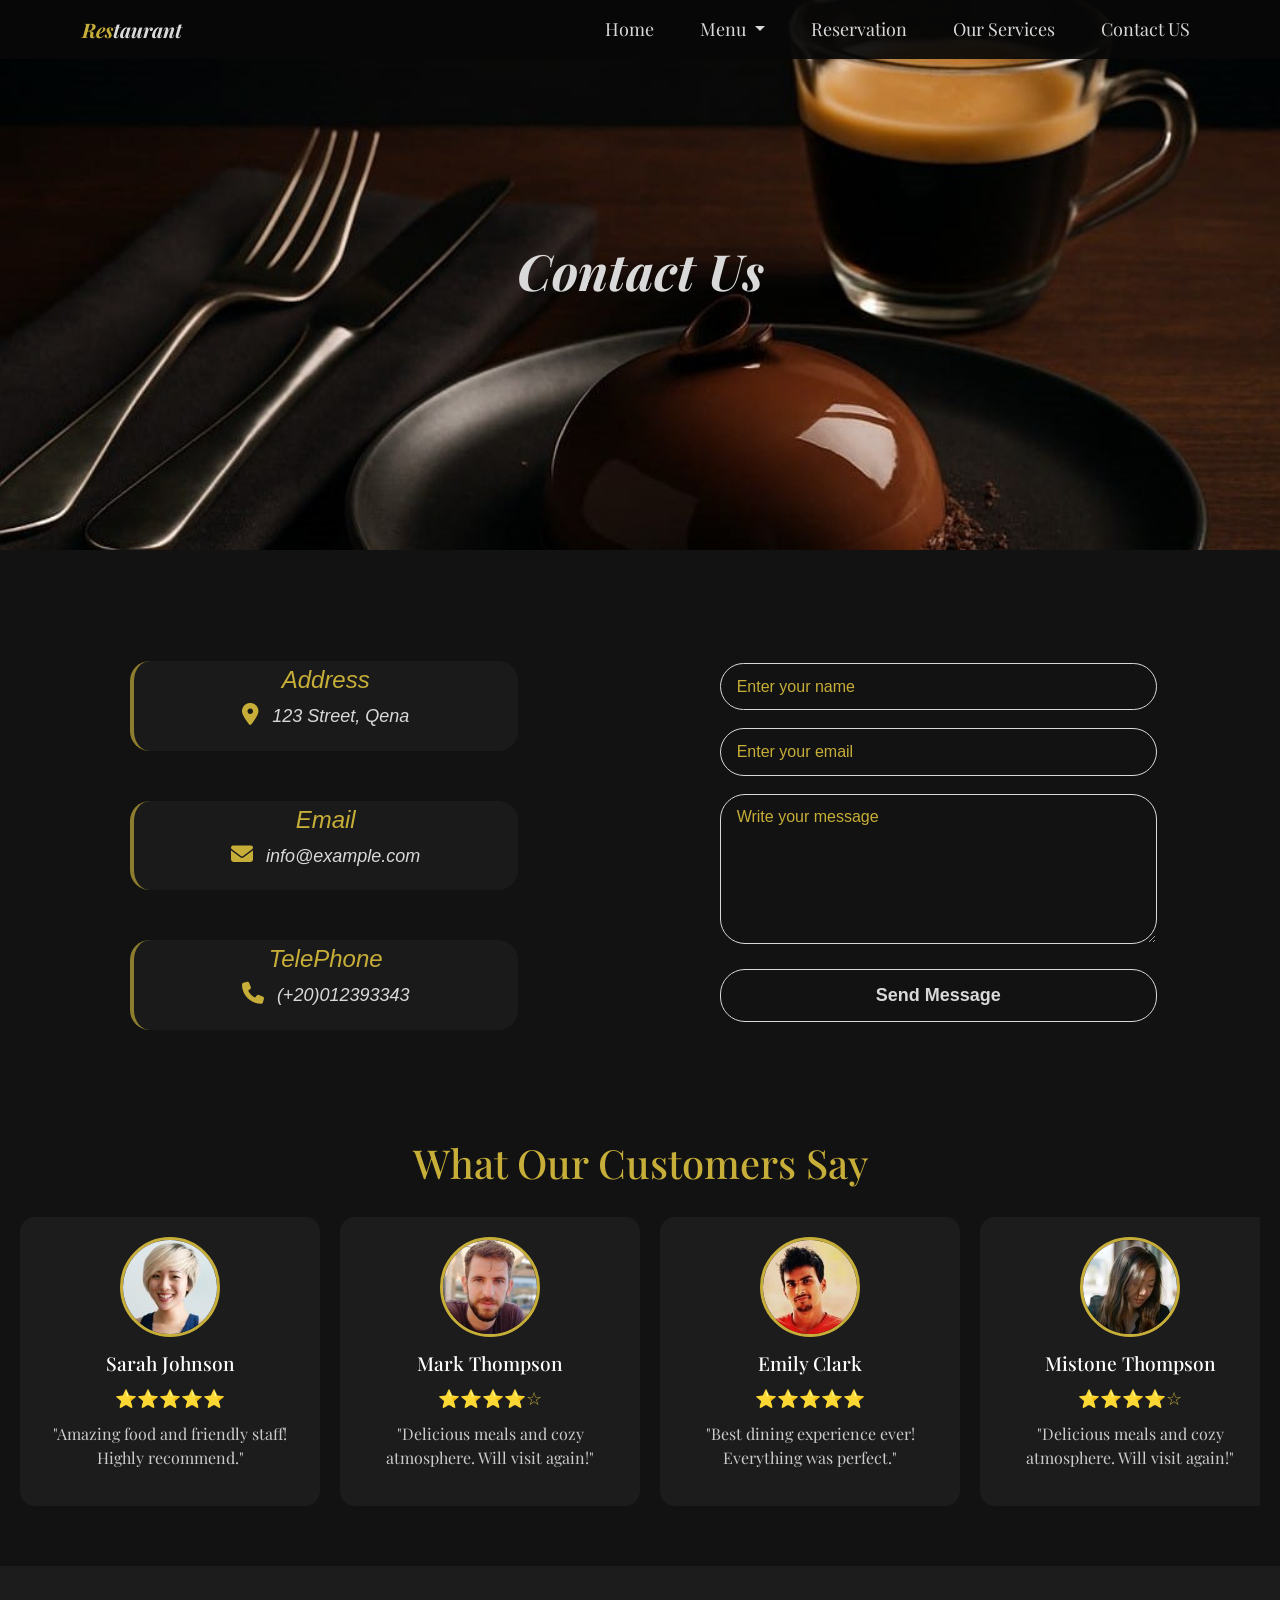
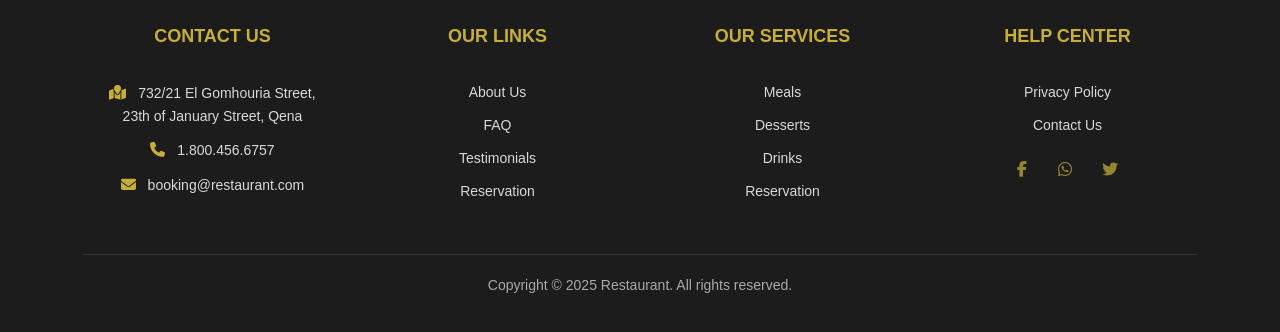
<file: ContactUs/contactus.html>
<!DOCTYPE html>
<html lang="en">

<head>
    <meta charset="UTF-8">
    <meta name="viewport" content="width=device-width, initial-scale=1.0">
    <link rel="stylesheet" href="contactus.css">
    <!--font awsome-->
    <link rel="stylesheet" href="https://cdnjs.cloudflare.com/ajax/libs/font-awesome/6.4.2/css/all.min.css">
    <link href="https://cdn.jsdelivr.net/npm/bootstrap@5.3.0/dist/css/bootstrap.min.css"
     rel="stylesheet">
 <!-- font Playfair Display -->
 <link href='https://fonts.googleapis.com/css?family=Playfair Display' rel='stylesheet'>
 <title>contact us</title>
</head>

<body>
    <!-- Navbar -->
    <nav class="navbar navbar-expand-lg ">
        <div class="container">
            <a class="navbar-brand" href="../index.html"><span>Res</span>taurant</a>
            <button class="navbar-toggler" type="button" data-bs-toggle="collapse" style="border: 1px solid #c7ae38;"
                data-bs-target="#navbarSupportedContent" aria-controls="navbarSupportedContent" aria-expanded="false"
                aria-label="Toggle navigation">
                <span class="navbar-toggler-icon"></span>
            </button>
            <div class="collapse navbar-collapse" id="navbarSupportedContent">
                <ul class="navbar-nav  mb-2 mb-lg-0 ms-auto">
                    <li class="nav-item">
                        <a class="nav-link active" aria-current="page" href="../index.html">Home</a>
                    </li>
                    <li class="nav-item dropdown">
                        <a class="nav-link dropdown-toggle" href="#" role="button" data-bs-toggle="dropdown"
                            aria-expanded="false">
                            Menu
                        </a>
                        <ul class="dropdown-menu">
                            <li><a class="dropdown-item" href="../Salt_Menu/salt.html">Salt</a></li>
                            <li><a class="dropdown-item" href="../Drinks_Menu/drinks.html">Drinks</a></li>
                            <li><a class="dropdown-item" href="../Dessert_Menu/dessert.html">Dessert</a></li>
                        </ul>
                    </li>


                    <li class="nav-item"><a class="nav-link" href="../Delivery/delivery.html">Reservation</a></li>
                    <li class="nav-item"><a class="nav-link" href="../services/services.html">Our Services</a></li>
                    <li class="nav-item"><a class="nav-link" href="contactus.html">Contact US</a></li>

                </ul>

            </div>
        </div>
    </nav>
    <!-- End Navbar -->
    <div>

        <div class="contact">
            <div class="contact-header">
                <h2 class="title">Contact Us</h2>

            </div>

            <div class="row">
                <div class="col-lg-6 col-md-12">
                    <div class="container-form soci">
                        <div class="ccontent">
                            <div class="social">
                                <h4>Address</h4>
                                <p><i class="fa-solid fa-location-dot"></i> 123 Street, Qena</p>
                            </div>
                            <div class="social">
                                <h4>Email</h4>
                                <p><i class="fa-solid fa-envelope"></i> info@example.com</p>
                            </div>
                            <div class="social">
                                <h4>TelePhone</h4>
                                <p><i class="fa-solid fa-phone"></i> (+20)012393343</p>
                            </div>
                        </div>
                    </div>
                </div>

                <div class="col-lg-6 col-md-12">
                    <div class="container-form for">
                        <form>
                            <div class="form-group">
                                <input type="text" id="name" name="name" placeholder="Enter your name" required>
                            </div>

                            <div class="form-group">
                                <input type="email" id="email" name="email" placeholder="Enter your email" required>
                            </div>

                            <div class="form-group">
                                <textarea id="message" name="message" placeholder="Write your message"
                                    required></textarea>
                            </div>

                            <div id="success-message"
                                style="display: none; color:#c7ae38; font-weight: bold; margin-bottom: 10px;">
                                Your request has been sent successfully.
                            </div>
                            <input type="submit" id="save" value="Send Message">

                        </form>
                    </div>
                </div>
            </div>
        </div>

        <!-- Start Reviews Clients -->
        <section class="reviews">
            <h2>What Our Customers Say</h2>
            <div class="reviews-container">
                <div class="reviews-card">
                    <img src="./contact-image/person(1).jpg" alt="Client Photo">
                    <h3>Sarah Johnson</h3>
                    <p class="stars">⭐⭐⭐⭐⭐</p>
                    <p class="review-text">"Amazing food and friendly staff! Highly recommend."</p>
                </div>

                <div class="reviews-card">
                    <img src="./contact-image/person(2).jpg" alt="Client Photo">
                    <h3>Mark Thompson</h3>
                    <p class="stars">⭐⭐⭐⭐☆</p>
                    <p class="review-text">"Delicious meals and cozy atmosphere. Will visit again!"</p>
                </div>

                <div class="reviews-card">
                    <img src="./contact-image/person(3).jpg" alt="Client Photo">
                    <h3>Emily Clark</h3>
                    <p class="stars">⭐⭐⭐⭐⭐</p>
                    <p class="review-text">"Best dining experience ever! Everything was perfect."</p>
                </div>
                <div class="reviews-card">
                    <img src="./contact-image/12.jpg" alt="Client Photo">
                    <h3>Mistone Thompson</h3>
                    <p class="stars">⭐⭐⭐⭐☆</p>
                    <p class="review-text">"Delicious meals and cozy atmosphere. Will visit again!"</p>
                </div>
                <div class="reviews-card">
                    <img src="./contact-image/100.jpeg" alt="Client Photo">
                    <h3>Mondale Clark</h3>
                    <p class="stars">⭐⭐⭐⭐☆</p>
                    <p class="review-text">"Delicious meals and cozy atmosphere. Will visit again!"</p>
                </div>
                <div class="reviews-card">
                    <img src="./contact-image/pe.jpg" alt="Client Photo">
                    <h3>Maymar Clark</h3>
                    <p class="stars">⭐⭐⭐⭐⭐</p>
                    <p class="review-text">"Best dining experience ever! Everything was perfect."</p>
                </div>
            </div>
        </section>
        <!-- End Reviews Clients -->
        <!-- Start Footer -->
        <footer class="new-footer">
            <div class="container">
                <div class="row text-center">

                    <div class="col-md-3 footer-column">
                        <h5>CONTACT US</h5>
                        <div class="footer-content">
                            <p><i class="fa-solid fa-map-location"></i> 732/21 El Gomhouria Street,<br>23th of January
                                Street, Qena</p>
                            <p><i class="fa-solid fa-phone"></i> 1.800.456.6757</p>

                            <p><i class="fa-solid fa-envelope"></i> booking@restaurant.com</p>
                        </div>
                    </div>


                    <div class="col-md-3 footer-column">
                        <h5>OUR LINKS</h5>
                        <div class="footer-links">
                            <a href="../services/services.html">About Us</a>
                            <a href="../ContactUs/contactus.html">FAQ</a>
                            <a href="../ContactUs/contactus.html">Testimonials</a>
                            <a href="../Delivery/delivery.html">Reservation</a>
                        </div>
                    </div>


                    <div class="col-md-3 footer-column">
                        <h5>OUR SERVICES</h5>
                        <div class="footer-links">
                            <a href="../Salt_Menu/salt.html">Meals</a>
                            <a href="../Dessert_Menu/dessert.html">Desserts</a>
                            <a href="../Drinks_Menu/drinks.html">Drinks</a>
                            <a href="../Delivery/delivery.html">Reservation</a>

                        </div>
                    </div>


                    <div class="col-md-3 footer-column">
                        <h5>HELP CENTER</h5>
                        <div class="footer-links">
                            <a href="#">Privacy Policy</a>
                            <a href="../ContactUs/contactus.html">Contact Us</a>
                        </div>
                        <div class="social-icons">
                            <a href="#"><i class="fab fa-facebook-f"></i></a>
                            <a href="#"><i class="fab fa-whatsapp"></i></a>
                            <a href="#"><i class="fab fa-twitter"></i></a>
                        </div>
                    </div>
                </div>

                <div class="footer-bottom">
                    <p>Copyright © 2025 Restaurant. All rights reserved.</p>

                </div>
            </div>
        </footer>
        <!-- End New Footer -->

        <script src="contactus.js"></script>
        <script src="https://cdn.jsdelivr.net/npm/bootstrap@5.3.0/dist/js/bootstrap.bundle.min.js"></script>

</body>

</html>
</file>
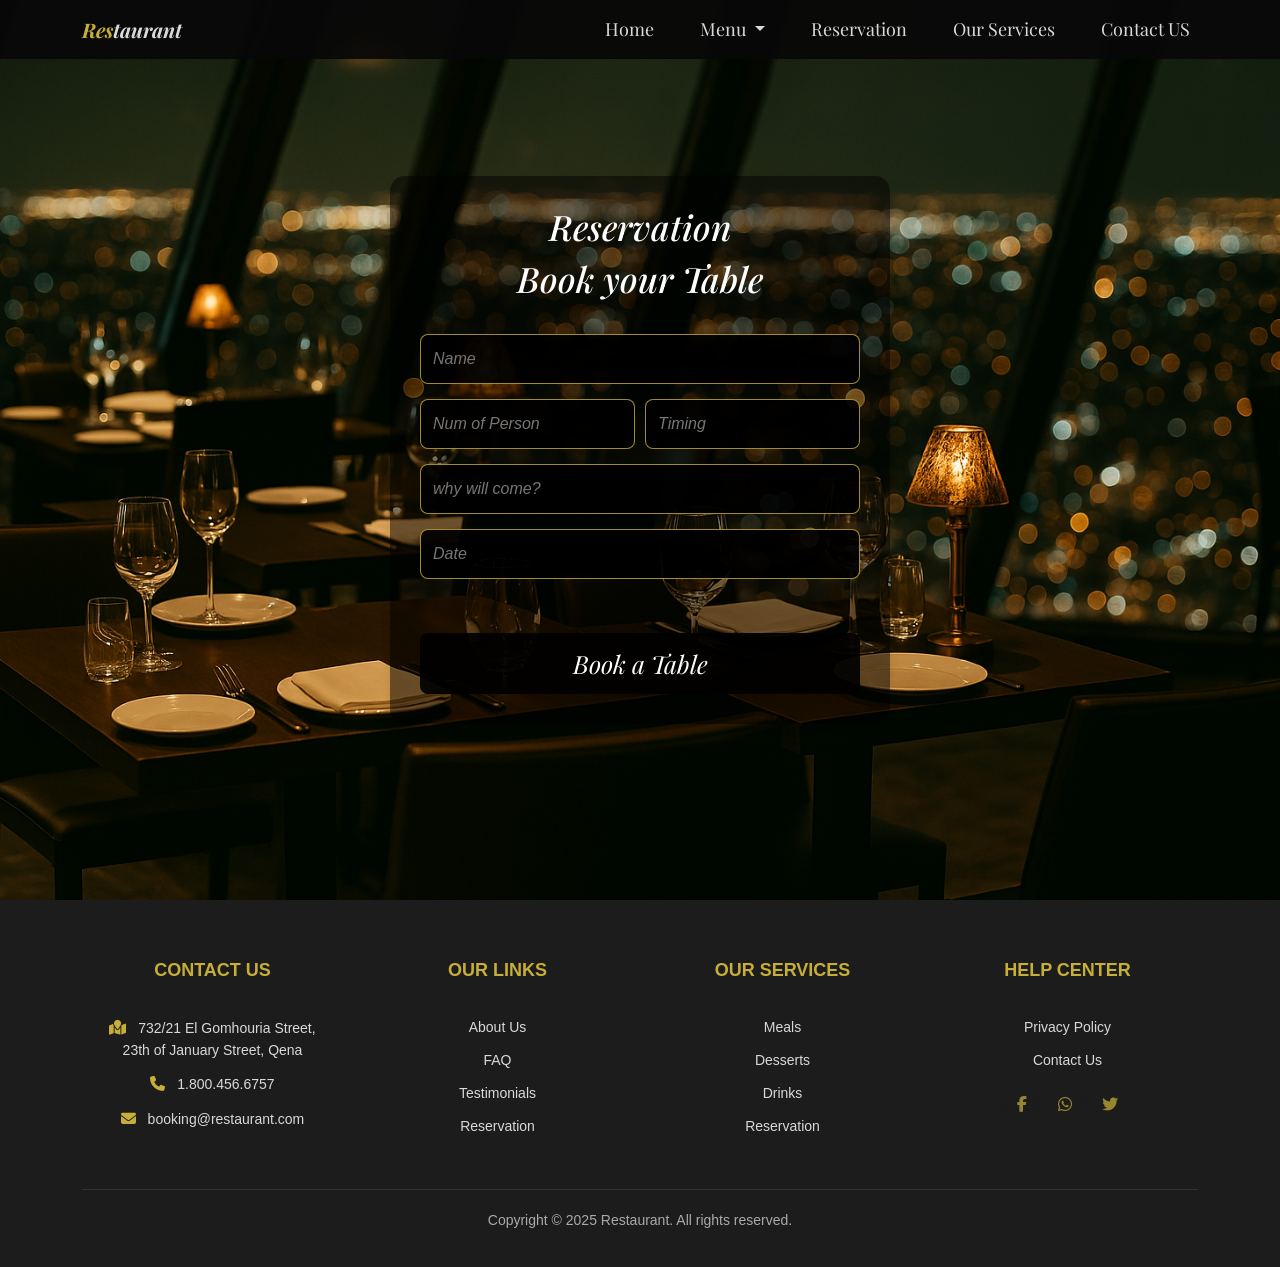
<file: Delivery/delivery.html>
<!DOCTYPE html>
<html lang="en">

<head>
    <meta charset="UTF-8">
    <meta name="viewport" content="width=device-width, initial-scale=1.0">
    <title>Reservation</title>
    <link rel="stylesheet" href="delivery.css">
    <link rel="preconnect" href="https://fonts.googleapis.com">
    <link rel="preconnect" href="https://fonts.gstatic.com" crossorigin>
    <link href="https://fonts.googleapis.com/css2?family=Playfair+Display:ital,wght@0,400..900;1,400..900&display=swap"
     rel="stylesheet">
    <link rel="stylesheet" href="https://cdnjs.cloudflare.com/ajax/libs/font-awesome/6.4.2/css/all.min.css">
    <link href="https://cdn.jsdelivr.net/npm/bootstrap@5.3.0/dist/css/bootstrap.min.css" rel="stylesheet">



</head>

<body>
    <!-- Navbar -->
    <nav class="navbar navbar-expand-lg ">
        <div class="container">
            <a class="navbar-brand" href="../index.html"><span>Res</span>taurant</a>
            <button class="navbar-toggler" type="button" data-bs-toggle="collapse"  style="border: 1px solid #c7ae38;"
            data-bs-target="#navbarSupportedContent"
                aria-controls="navbarSupportedContent" aria-expanded="false" aria-label="Toggle navigation">
                <span class="navbar-toggler-icon"></span>
            </button>
            <div class="collapse navbar-collapse" id="navbarSupportedContent">
                <ul class="navbar-nav  mb-2 mb-lg-0 ms-auto">
                    <li class="nav-item">
                        <a class="nav-link active" aria-current="page" href="../index.html">Home</a>
                    </li>
                    <li class="nav-item dropdown">
                        <a class="nav-link dropdown-toggle" href="#" role="button" data-bs-toggle="dropdown"
                            aria-expanded="false">
                            Menu
                        </a>
                        <ul class="dropdown-menu">
                            <li><a class="dropdown-item" href="../Salt_Menu/salt.html">Salt</a></li>
                            <li><a class="dropdown-item" href="../Drinks_Menu/drinks.html">Drinks</a></li>
                            <li><a class="dropdown-item" href="../Dessert_Menu/dessert.html">Dessert</a></li>
                        </ul>
                    </li>
  
  
                    <li class="nav-item"><a class="nav-link" href="delivery.html">Reservation</a></li>
                    <li class="nav-item"><a class="nav-link" href="../services/services.html">Our Services</a></li>
                    <li class="nav-item"><a class="nav-link" href="../ContactUs/contactus.html">Contact US</a></li>
  
                </ul>
            
            </div>
        </div>
    </nav>
    <!-- End Navbar -->
    <div class="Reservation">
        <div class="Reservation_container">
            <h1 class="Reservation_text1">Reservation</h1>
            <h1 class="Reservation_text2">Book your Table</h1> <br>
            <form class="Reservation_form">

                <!-- Name -->
                <input type="text" placeholder="Name" class="Reservation_Name" required>

                <div class="Reservation_Person_Timing">
                    <!-- Person -->
                    <input type="number" placeholder="Num of Person" class="Reservation_Person" required>
                    <!-- Timing -->
                    <input type="text" placeholder="Timing" class="Reservation_Timing" required
                        onfocus="(this.type='time')" onblur="if(this.value===''){ this.type='text' }">

                </div>

                <!-- Comming -->
                <input list="options"  placeholder="why will come?" class="Reservation_Options" required>
                <datalist id="options">
                    <option value="just for dinner">
                    <option value="Wedding Meals">
                    <option value="Birthday Party">
                    <option value="Business Meeting">
                    <option value="Family Gathering">
                    <option value="Friends Gathering">
                    <option value="Special Event">
                    <option value="Graduation Celebration">
                    <option value="Other">
                </datalist>
                

                <!-- Date -->
                <input type="text" placeholder="Date" class="Reservation_Date" required onfocus="(this.type='date')"
                onblur="if(this.value===''){ this.type='text' }"><br>
            <input type="submit" value="Book a Table" class="Reservation_submit">
            <!-- <h5 id="hidden_text" style="display: none;">data has been sent successfully</h5> -->

            </form>
            <script src="delivery.js"></script>
        </div>
    </div>
   <!-- Start Footer -->
   <footer class="new-footer">  
    <div class="container">
        <div class="row text-center">

            <div class="col-md-3 footer-column">
                <h5>CONTACT US</h5>
                <div class="footer-content">
                    <p><i class="fa-solid fa-map-location"></i> 732/21 El Gomhouria Street,<br>23th of January
                        Street, Qena</p>
                    <p><i class="fa-solid fa-phone"></i> 1.800.456.6757</p>

                    <p><i class="fa-solid fa-envelope"></i> booking@restaurant.com</p>
                </div>
            </div>


            <div class="col-md-3 footer-column">
                <h5>OUR LINKS</h5>
                <div class="footer-links">
                    <a href="../services/services.html">About Us</a>
                    <a href="../ContactUs/contactus.html">FAQ</a>
                    <a href="../ContactUs/contactus.html">Testimonials</a>
                    <a href="../Delivery/delivery.html">Reservation</a>
                </div>
            </div>


            <div class="col-md-3 footer-column">
                <h5>OUR SERVICES</h5>
                <div class="footer-links">
                    <a href="../Salt_Menu/salt.html">Meals</a>
                    <a href="../Dessert_Menu/dessert.html">Desserts</a>
                    <a href="../Drinks_Menu/drinks.html">Drinks</a>
                    <a href="../Delivery/delivery.html">Reservation</a>

                </div>
            </div>


            <div class="col-md-3 footer-column">
                <h5>HELP CENTER</h5>
                <div class="footer-links">
                    <a href="#">Privacy Policy</a>
                    <a href="../ContactUs/contactus.html">Contact Us</a>
                </div>
                <div class="social-icons">
                    <a href="#"><i class="fab fa-facebook-f"></i></a>
                    <a href="#"><i class="fab fa-whatsapp"></i></a>
                    <a href="#"><i class="fab fa-twitter"></i></a>
                </div>
            </div>
        </div>

        <div class="footer-bottom">
            <p>Copyright © 2025 Restaurant. All rights reserved.</p>

        </div>
    </div>
</footer>
<!-- End New Footer -->

    <script src="https://cdn.jsdelivr.net/npm/bootstrap@5.3.0/dist/js/bootstrap.bundle.min.js"></script>
</body>

</html>
</file>
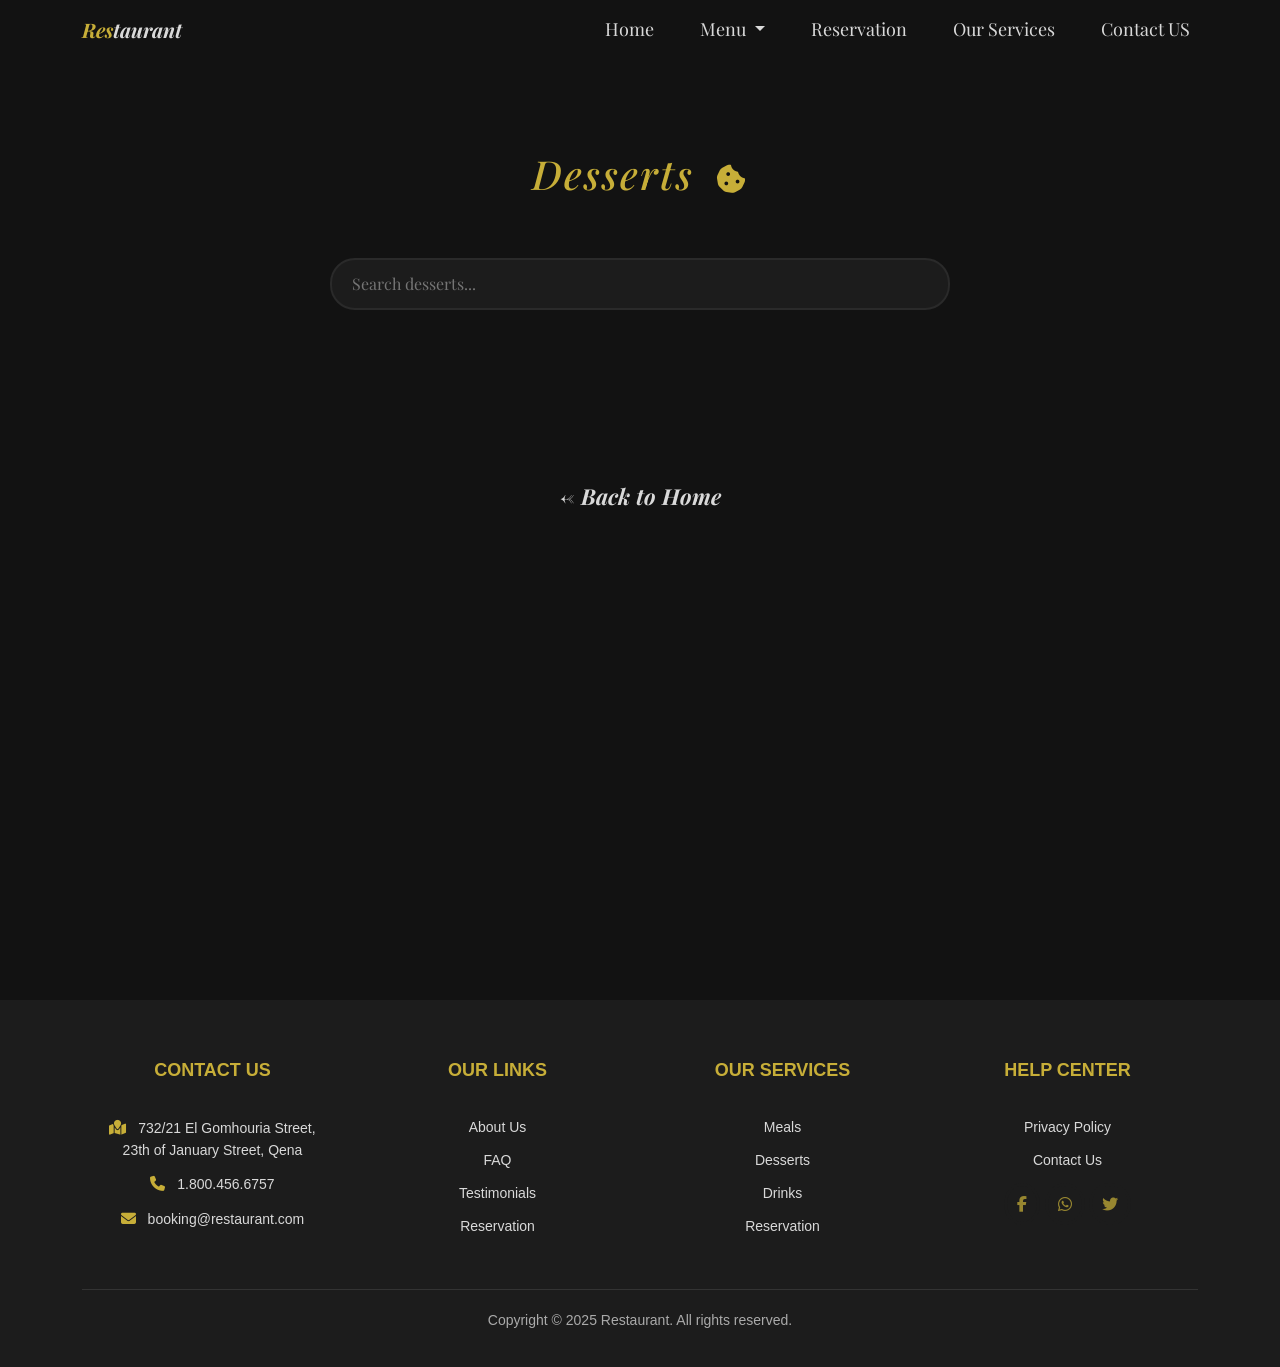
<file: Dessert_Menu/dessert.html>
<!DOCTYPE html>
<html lang="en">
<head>
    <meta charset="UTF-8">
    <meta name="viewport" content="width=device-width, initial-scale=1.0">
   <link rel="stylesheet" href="dessert.css">
   <link rel="stylesheet" href="https://cdnjs.cloudflare.com/ajax/libs/font-awesome/6.4.2/css/all.min.css">
   <link href="https://cdn.jsdelivr.net/npm/bootstrap@5.3.0/dist/css/bootstrap.min.css" rel="stylesheet">
<!-- font Playfair Display -->
<link href='https://fonts.googleapis.com/css?family=Playfair Display' rel='stylesheet'>
<title>dessert page</title>
</head>
<body>
    <!-- Navbar -->
    <nav class="navbar navbar-expand-lg ">
      <div class="container">
          <a class="navbar-brand" href="../index.html"><span>Res</span>taurant</a>
          <button class="navbar-toggler" type="button" data-bs-toggle="collapse" style="border: 1px solid #c7ae38;" data-bs-target="#navbarSupportedContent"
              aria-controls="navbarSupportedContent" aria-expanded="false" aria-label="Toggle navigation">
              <span class="navbar-toggler-icon"></span>
          </button>
          <div class="collapse navbar-collapse" id="navbarSupportedContent">
              <ul class="navbar-nav  mb-2 mb-lg-0 ms-auto">
                  <li class="nav-item">
                      <a class="nav-link active" aria-current="page" href="../index.html">Home</a>
                  </li>
                  <li class="nav-item dropdown">
                      <a class="nav-link dropdown-toggle" href="#" role="button" data-bs-toggle="dropdown"
                          aria-expanded="false">
                          Menu
                      </a>
                      <ul class="dropdown-menu">
                          <li><a class="dropdown-item" href="../Salt_Menu/salt.html">Salt</a></li>
                          <li><a class="dropdown-item" href="../Drinks_Menu/drinks.html">Drinks</a></li>
                          <li><a class="dropdown-item" href="../Dessert_Menu/dessert.html">Dessert</a></li>
                      </ul>
                  </li>


                  <li class="nav-item"><a class="nav-link" href="../Delivery/delivery.html">Reservation</a></li>
                  <li class="nav-item"><a class="nav-link" href="../services/services.html">Our Services</a></li>
                  <li class="nav-item"><a class="nav-link" href="../ContactUs/contactus.html">Contact US</a></li>

              </ul>
          
          </div>
      </div>
  </nav>
  <!-- End Navbar -->
    <div class="dessert">
        <h2>Desserts <i class="fa-solid fa-cookie-bite"></i></h2>
        <input type="text" id="search" placeholder="Search desserts...">
        <div class="recipes" id="recipes"></div>
        <a href="../index.html" class="back-home">← Back to Home</a>
    
      </div>

    <!-- Start Footer -->
    <footer class="new-footer">
        <div class="container">
            <div class="row text-center">

                <div class="col-md-3 footer-column">
                    <h5>CONTACT US</h5>
                    <div class="footer-content">
                        <p><i class="fa-solid fa-map-location"></i> 732/21 El Gomhouria Street,<br>23th of January
                            Street, Qena</p>
                        <p><i class="fa-solid fa-phone"></i> 1.800.456.6757</p>

                        <p><i class="fa-solid fa-envelope"></i> booking@restaurant.com</p>
                    </div>
                </div>


                <div class="col-md-3 footer-column">
                    <h5>OUR LINKS</h5>
                    <div class="footer-links">
                        <a href="../services/services.html">About Us</a>
                        <a href="../ContactUs/contactus.html">FAQ</a>
                        <a href="../ContactUs/contactus.html">Testimonials</a>
                        <a href="../Delivery/delivery.html">Reservation</a>
                    </div>
                </div>


                <div class="col-md-3 footer-column">
                    <h5>OUR SERVICES</h5>
                    <div class="footer-links">
                        <a href="../Salt_Menu/salt.html">Meals</a>
                        <a href="../Dessert_Menu/dessert.html">Desserts</a>
                        <a href="../Drinks_Menu/drinks.html">Drinks</a>
                        <a href="../Delivery/delivery.html">Reservation</a>

                    </div>
                </div>


                <div class="col-md-3 footer-column">
                    <h5>HELP CENTER</h5>
                    <div class="footer-links">
                        <a href="#">Privacy Policy</a>
                        <a href="../ContactUs/contactus.html">Contact Us</a>
                    </div>
                    <div class="social-icons">
                        <a href="#"><i class="fab fa-facebook-f"></i></a>
                        <a href="#"><i class="fab fa-whatsapp"></i></a>
                        <a href="#"><i class="fab fa-twitter"></i></a>
                    </div>
                </div>
            </div>

            <div class="footer-bottom">
                <p>Copyright © 2025 Restaurant. All rights reserved.</p>

            </div>
        </div>
    </footer>
    <!-- End New Footer -->

  <script src="dessert.js"></script>
  <script src="https://cdn.jsdelivr.net/npm/bootstrap@5.3.0/dist/js/bootstrap.bundle.min.js"></script>
</body>
</html>
</file>
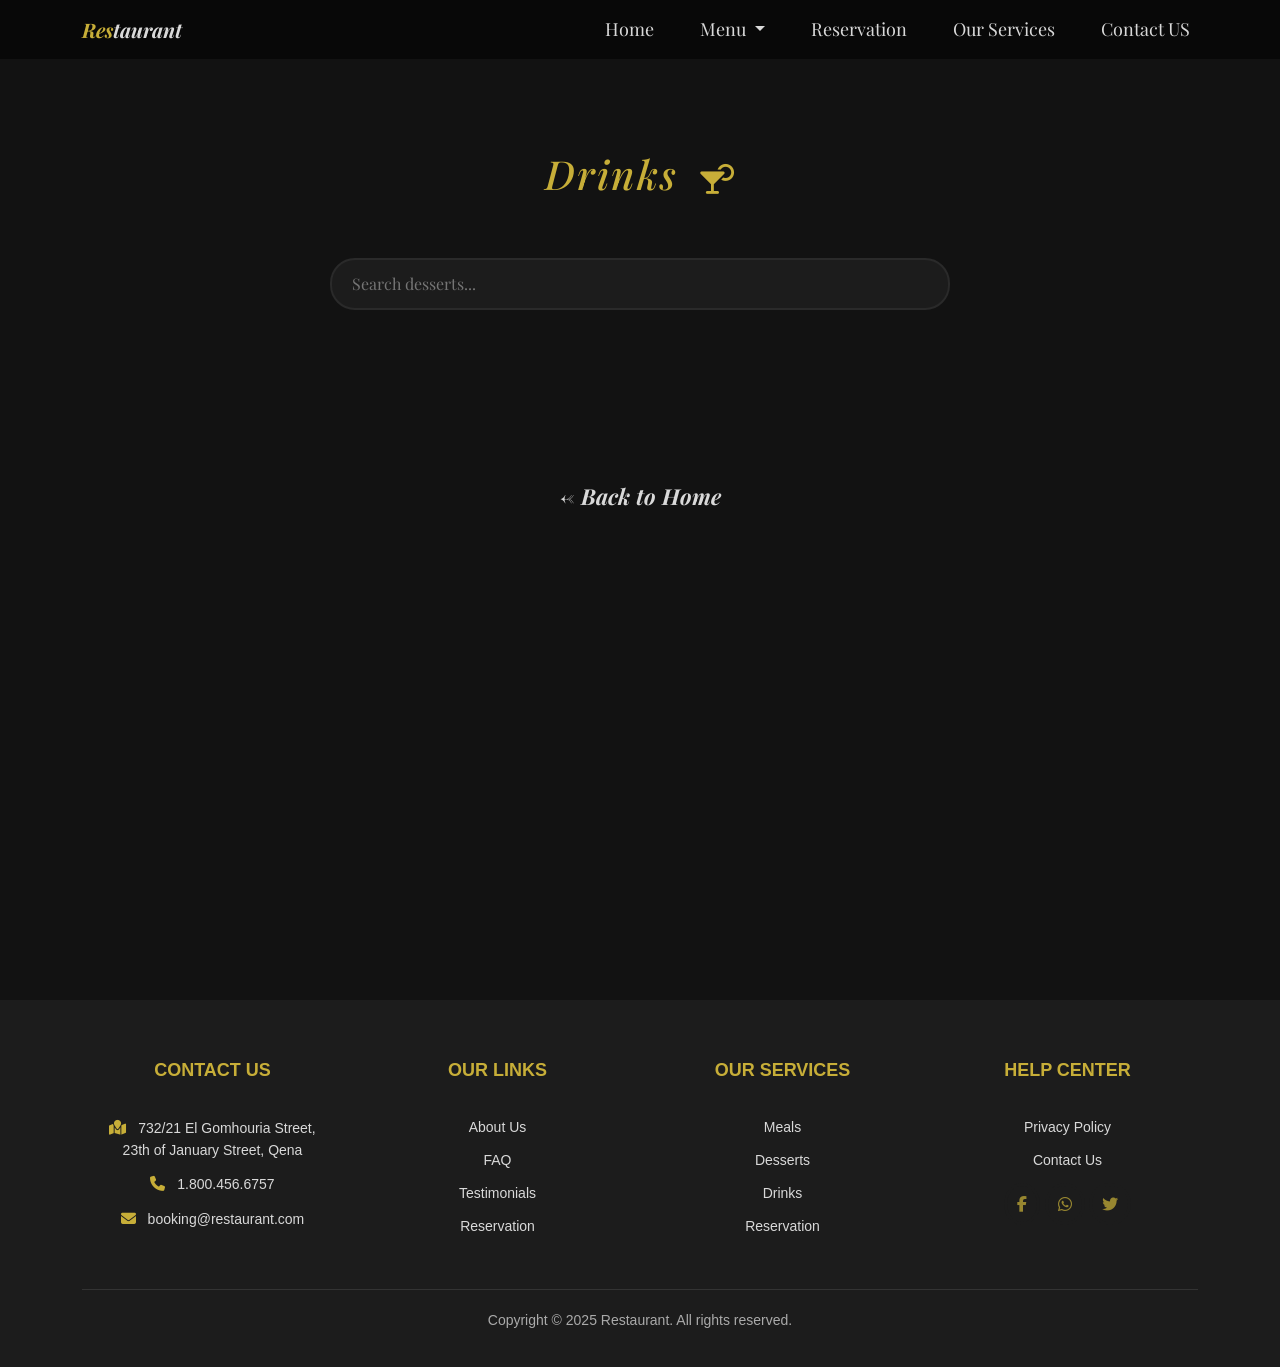
<file: Drinks_Menu/drinks.html>
<!DOCTYPE html>
<html lang="en">
<head>
    <meta charset="UTF-8">
    <meta name="viewport" content="width=device-width, initial-scale=1.0">
   <link rel="stylesheet" href="drinks.css">
   <link rel="stylesheet" href="https://cdnjs.cloudflare.com/ajax/libs/font-awesome/6.4.2/css/all.min.css">
   <link href="https://cdn.jsdelivr.net/npm/bootstrap@5.3.0/dist/css/bootstrap.min.css" rel="stylesheet">
<!-- font Playfair Display -->
<link href='https://fonts.googleapis.com/css?family=Playfair Display' rel='stylesheet'>
<title>drinks page</title>
</head>
<body>
   <!-- Navbar -->
 <nav class="navbar navbar-expand-lg ">
  <div class="container">
      <a class="navbar-brand" href="../index.html"><span>Res</span>taurant</a>
      <button class="navbar-toggler" type="button" data-bs-toggle="collapse" style="border: 1px solid #c7ae38;" data-bs-target="#navbarSupportedContent"
          aria-controls="navbarSupportedContent" aria-expanded="false" aria-label="Toggle navigation">
          <span class="navbar-toggler-icon"></span>
      </button>
      <div class="collapse navbar-collapse" id="navbarSupportedContent">
          <ul class="navbar-nav  mb-2 mb-lg-0 ms-auto">
              <li class="nav-item">
                  <a class="nav-link active" aria-current="page" href="../index.html">Home</a>
              </li>
              <li class="nav-item dropdown">
                  <a class="nav-link dropdown-toggle" href="#" role="button" data-bs-toggle="dropdown"
                      aria-expanded="false">
                      Menu
                  </a>
                  <ul class="dropdown-menu">
                      <li><a class="dropdown-item" href="../Salt_Menu/salt.html">Salt</a></li>
                      <li><a class="dropdown-item" href="drinks.html">Drinks</a></li>
                      <li><a class="dropdown-item" href="../Dessert_Menu/dessert.html">Dessert</a></li>
                  </ul>
              </li>


              <li class="nav-item"><a class="nav-link" href="../Delivery/delivery.html">Reservation</a></li>
              <li class="nav-item"><a class="nav-link" href="../services/services.html">Our Services</a></li>
              <li class="nav-item"><a class="nav-link" href="../ContactUs/contactus.html">Contact US</a></li>

          </ul>
      
      </div>
  </div>
</nav>
<!-- End Navbar -->
    <div class="dessert">
        <h2>Drinks <i class="fas fa-cocktail icon"></i></h2>
        <input type="text" id="search" placeholder="Search desserts...">
        <div class="recipes" id="recipes"></div>
        <a href="../index.html" class="back-home">← Back to Home</a>

      </div>
  <!-- Start Footer -->
  <footer class="new-footer">
    <div class="container">
        <div class="row text-center">

            <div class="col-md-3 footer-column">
                <h5>CONTACT US</h5>
                <div class="footer-content">
                    <p><i class="fa-solid fa-map-location"></i> 732/21 El Gomhouria Street,<br>23th of January
                        Street, Qena</p>
                    <p><i class="fa-solid fa-phone"></i> 1.800.456.6757</p>

                    <p><i class="fa-solid fa-envelope"></i> booking@restaurant.com</p>
                </div>
            </div>


            <div class="col-md-3 footer-column">
                <h5>OUR LINKS</h5>
                <div class="footer-links">
                    <a href="../services/services.html">About Us</a>
                    <a href="../ContactUs/contactus.html">FAQ</a>
                    <a href="../ContactUs/contactus.html">Testimonials</a>
                    <a href="../Delivery/delivery.html">Reservation</a>
                </div>
            </div>


            <div class="col-md-3 footer-column">
                <h5>OUR SERVICES</h5>
                <div class="footer-links">
                    <a href="../Salt_Menu/salt.html">Meals</a>
                    <a href="../Dessert_Menu/dessert.html">Desserts</a>
                    <a href="../Drinks_Menu/drinks.html">Drinks</a>
                    <a href="../Delivery/delivery.html">Reservation</a>

                </div>
            </div>


            <div class="col-md-3 footer-column">
                <h5>HELP CENTER</h5>
                <div class="footer-links">
                    <a href="#">Privacy Policy</a>
                    <a href="../ContactUs/contactus.html">Contact Us</a>
                </div>
                <div class="social-icons">
                    <a href="#"><i class="fab fa-facebook-f"></i></a>
                    <a href="#"><i class="fab fa-whatsapp"></i></a>
                    <a href="#"><i class="fab fa-twitter"></i></a>
                </div>
            </div>
        </div>

        <div class="footer-bottom">
            <p>Copyright © 2025 Restaurant. All rights reserved.</p>

        </div>
    </div>
</footer>
<!-- End New Footer -->

    <script src="drinks.js"></script>
    <script src="https://cdn.jsdelivr.net/npm/bootstrap@5.3.0/dist/js/bootstrap.bundle.min.js"></script>
    
</body>
</html>
</file>
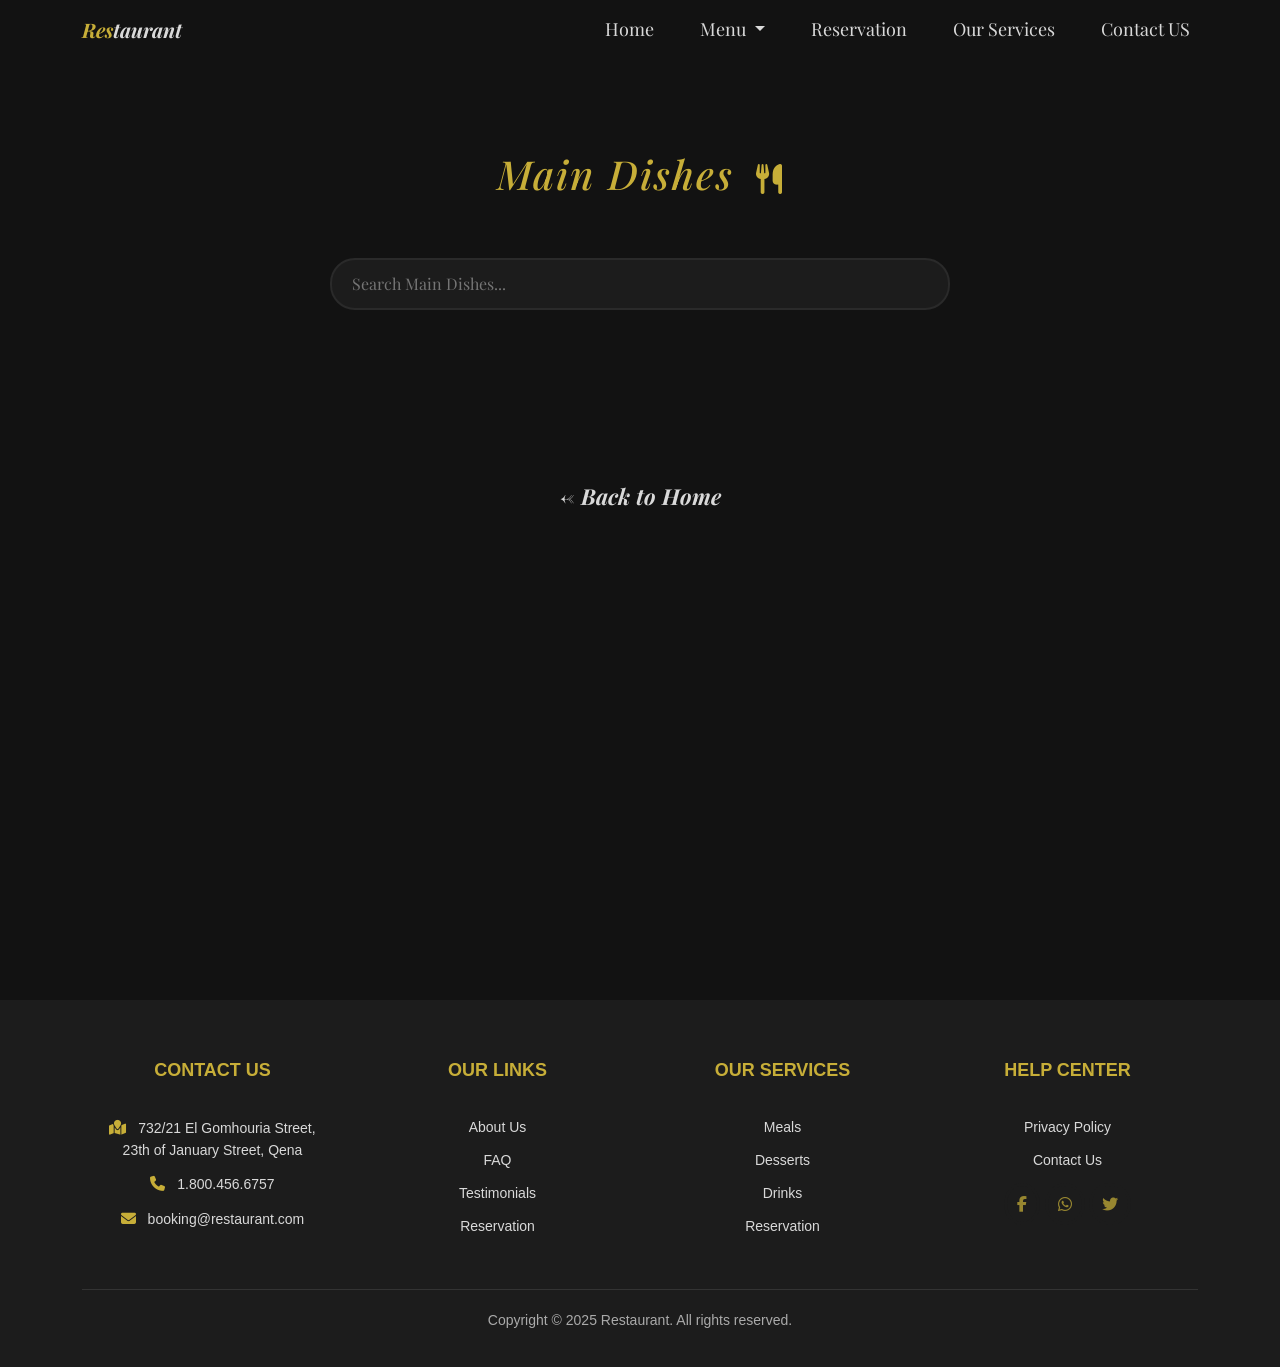
<file: Salt_Menu/salt.html>
<!DOCTYPE html>
<html lang="en">

<head>
    <meta charset="UTF-8">
    <meta name="viewport" content="width=device-width, initial-scale=1.0">
    <link rel="stylesheet" href="salt.css">
    <link rel="stylesheet" href="https://cdnjs.cloudflare.com/ajax/libs/font-awesome/6.4.2/css/all.min.css">
    <link href="https://cdn.jsdelivr.net/npm/bootstrap@5.3.0/dist/css/bootstrap.min.css" rel="stylesheet">
    <!-- font Playfair Display -->
    <link href='https://fonts.googleapis.com/css?family=Playfair Display' rel='stylesheet'>
    <title>main dishes</title>
</head>

<body>
     <!-- Navbar -->
     <nav class="navbar navbar-expand-lg ">
        <div class="container">
            <a class="navbar-brand" href="../index.html"><span>Res</span>taurant</a>
            <button class="navbar-toggler" type="button" data-bs-toggle="collapse" style="border: 1px solid #c7ae38;" data-bs-target="#navbarSupportedContent"
                aria-controls="navbarSupportedContent" aria-expanded="false" aria-label="Toggle navigation">
                <span class="navbar-toggler-icon"></span>
            </button>
            <div class="collapse navbar-collapse" id="navbarSupportedContent">
                <ul class="navbar-nav  mb-2 mb-lg-0 ms-auto">
                    <li class="nav-item">
                        <a class="nav-link active" aria-current="page" href="../index.html">Home</a>
                    </li>
                    <li class="nav-item dropdown">
                        <a class="nav-link dropdown-toggle" href="#" role="button" data-bs-toggle="dropdown"
                            aria-expanded="false">
                            Menu
                        </a>
                        <ul class="dropdown-menu">
                            <li><a class="dropdown-item" href="../Salt_Menu/salt.html">Salt</a></li>
                            <li><a class="dropdown-item" href="../Drinks_Menu/drinks.html">Drinks</a></li>
                            <li><a class="dropdown-item" href="../Dessert_Menu/dessert.html">Dessert</a></li>
                        </ul>
                    </li>
  
  
                    <li class="nav-item"><a class="nav-link" href="../Delivery/delivery.html">Reservation</a></li>
                    <li class="nav-item"><a class="nav-link" href="../services/services.html">Our Services</a></li>
                    <li class="nav-item"><a class="nav-link" href="../ContactUs/contactus.html">Contact US</a></li>
  
                </ul>
            
            </div>
        </div>
    </nav>
    <!-- End Navbar -->
    <div class="salt">
        <h2>Main Dishes <i class="fa-solid fa-utensils"></i></h2>
        <input type="text" id="search" placeholder="Search Main Dishes...">
        <div class="recipes" id="recipes"></div>
    
        <a href="../index.html" class="back-home">← Back to Home</a>
    </div>
    
    <!-- Start Footer -->
    <footer class="new-footer">
        <div class="container">
            <div class="row text-center">

                <div class="col-md-3 footer-column">
                    <h5>CONTACT US</h5>
                    <div class="footer-content">
                        <p><i class="fa-solid fa-map-location"></i> 732/21 El Gomhouria Street,<br>23th of January
                            Street, Qena</p>
                        <p><i class="fa-solid fa-phone"></i> 1.800.456.6757</p>

                        <p><i class="fa-solid fa-envelope"></i> booking@restaurant.com</p>
                    </div>
                </div>


                <div class="col-md-3 footer-column">
                    <h5>OUR LINKS</h5>
                    <div class="footer-links">
                        <a href="../services/services.html">About Us</a>
                        <a href="../ContactUs/contactus.html">FAQ</a>
                        <a href="../ContactUs/contactus.html">Testimonials</a>
                        <a href="../Delivery/delivery.html">Reservation</a>
                    </div>
                </div>


                <div class="col-md-3 footer-column">
                    <h5>OUR SERVICES</h5>
                    <div class="footer-links">
                        <a href="../Salt_Menu/salt.html">Meals</a>
                        <a href="../Dessert_Menu/dessert.html">Desserts</a>
                        <a href="../Drinks_Menu/drinks.html">Drinks</a>
                        <a href="../Delivery/delivery.html">Reservation</a>

                    </div>
                </div>


                <div class="col-md-3 footer-column">
                    <h5>HELP CENTER</h5>
                    <div class="footer-links">
                        <a href="#">Privacy Policy</a>
                        <a href="../ContactUs/contactus.html">Contact Us</a>
                    </div>
                    <div class="social-icons">
                        <a href="#"><i class="fab fa-facebook-f"></i></a>
                        <a href="#"><i class="fab fa-whatsapp"></i></a>
                        <a href="#"><i class="fab fa-twitter"></i></a>
                    </div>
                </div>
            </div>

            <div class="footer-bottom">
                <p>Copyright © 2025 Restaurant. All rights reserved.</p>

            </div>
        </div>
    </footer>
    <!-- End New Footer -->

    <script src="salt.js"></script>
    <script src="https://cdn.jsdelivr.net/npm/bootstrap@5.3.0/dist/js/bootstrap.bundle.min.js"></script>

</body>

</html>
</file>
<file: ContactUs/contactus.css>
:root {
  --black: #121212;
  --white: #d9d9d9;
  --yellow: #c7ae38;
  --grey: #1c1c1c;
  --light-gray: #2a2a2a;
  --dark-gray: #1c1c1c;
  --font-family: 'Playfair Display', serif;
  --font-family-alt: 'Arial', sans-serif;
}

body,
html {
  margin: 0;
  padding: 0;
  overflow-x: hidden;
  background-color: #0d0e0d;
  font-family: var(--font-family-alt);
}

::-webkit-scrollbar {
  width: 10px;
}


::-webkit-scrollbar-track {
  background-color: var(--white);
  border-radius: 10px;
}

::-webkit-scrollbar-thumb {
  background: var(--yellow);
  border-radius: 10px;
}

a {
  text-decoration: none !important;
  color: var(--white) !important;
}

body {
  background-color: var(--black) !important;
  font-family: 'Playfair Display' !important;
  color: var(--white) !important;

}


/* Start Navbar*/


.navbar {
  background-color: #080808ea;
  padding: 15px 20px;
  transition: background-color 0.3s ease, box-shadow 0.3s ease;
  position: fixed !important;
  width: 100%;
  top: 0;
  z-index: 3;
}

.navbar.scrolled {
  background-color: rgba(17, 17, 17, 0.829) !important;
  box-shadow: 0 4px 12px rgba(0, 0, 0, 0.1);
}

.navbar-brand {
  font-family: "Playfair Display", serif;
  font-size: 28px;
  font-weight: bold;
  font-style: italic;
  color: var(--white) !important;
}

.navbar-brand span {
  color: #c7ae38;
}

.nav-item {
  margin-left: 15px;
  font-size: 18px;
  color: var(--white) !important;
  position: relative;
}
.dropdown-menu {
  position: absolute !important;
}
.navbar-nav .nav-link {
  color: var(--white) !important;
  font-size: 18px;
  margin-left: 15px;
  transition: 0.3s;
}

.navbar-nav .nav-link:hover {
  color: var(--yellow) !important;
}

.navbar-nav .nav-link:hover::after {
  content: "";
  position: absolute;
  bottom: -5px;
  left: 0;
  width: 100%;
  height: 2px;
  background-color: var(--yellow);
  animation: underline 0.3s ease;
}

@keyframes underline {
  from {
    width: 0;
  }

  to {
    width: 100%;
  }
}

.nav-item .dropdown-menu {
  display: block;
  position: absolute;
  top: 100%;
  left: 0;
  opacity: 0;
  visibility: hidden;
  transition: all 0.3s ease;
  background-color: var(--black);
  border-radius: 15px;
  box-shadow: 0 4px 12px rgba(0, 0, 0, 0.1);
}

.nav-item:hover .dropdown-menu {
  opacity: 1;
  visibility: visible;
  transform: translateY(0);
}

.nav-item .dropdown-menu .dropdown-item:hover {
  background-color: var(--grey);
  color: #c7ae38;
}


@media (max-width: 768px) {
  .footer-column {
    margin-bottom: 30px;
  }

  .new-footer h5 {
    margin-bottom: 15px;
  }
  
  .navbar-brand span{
    color: #c7ae38;
  }
  
  .nav-item {
    margin-left: 15px;
    font-size: 18px;
    color: var(--white) !important;
    position: relative;
  }
  
  .navbar-nav .nav-link {
    color: var(--white) !important;
    font-size: 18px;
    margin-left: 15px;
    transition: 0.3s;
  }
  
  .navbar-nav .nav-link:hover {
    color: var(--yellow) !important;
  }
  
  .navbar-nav .nav-link:hover::after {
    content: "";
    position: absolute;
    bottom: -5px;
    left: 0;
    width: 100%;
    height: 2px;
    background-color: var(--yellow);
    animation: underline 0.3s ease;
  }
}
  @keyframes underline {
    from { width: 0; }
    to { width: 100%; }
  }
  
  .nav-item .dropdown-menu {
     display: block; 
    position: absolute;
    top: 100%;
    left: 0;
    opacity: 0;
    visibility: hidden;
    transition: all 0.3s ease;
    background-color: var(--black);
    border-radius: 15px;
    box-shadow: 0 4px 12px rgba(0, 0, 0, 0.1);
  }
  
  .nav-item:hover .dropdown-menu {
    opacity: 1;
    visibility: visible;
    transform: translateY(0);
    -webkit-transform: translateY(0);
    -moz-transform: translateY(0);
    -ms-transform: translateY(0);
    -o-transform: translateY(0);
}
  .nav-item .dropdown-menu .dropdown-item:hover{
    background-color: var(--grey);
    color: #c7ae38;
  }
  
  
  @media (max-width: 768px) {
    .footer-column {
        margin-bottom: 30px;
    }
    
    .new-footer h5 {
        margin-bottom: 15px;
    }
  }
  
  /*End Navbar*/

.contact {
  width: 100%;
  /* padding: 4% 5%; */
  background-color: var(--black);
  font-family: 'Arial', sans-serif;
  font-style: italic;
}

.contact-header {
  width: 100%;
  height: 550px;
  background: url('../ContactUs/contact-image/contact5.jpeg') no-repeat center center/cover;
  display: flex;
  align-items: center;
  justify-content: center;
  position: relative;
  object-fit: cover;
}

.contact-header::before {
  content: "";
  position: absolute;
  top: 0;
  left: 0;
  width: 100%;
  height: 100%;
  /* background: rgba(0, 0, 1, 0.087); */
  z-index: 1;
  object-fit: cover;
}

.contact-header .title {
  text-align: center;
  font-weight: bold;
  color: var(--white);
  font-size: 50px;
  position: relative;

  justify-content: center;
  z-index: 2;
  font-family: 'Playfair Display' !important;
}

.contact .touch {
  padding: 0 30px;
  text-align: center;
}

.contact .touch h2 {
  color: var(--yellow);
  font-size: 24px;
  margin-top: 3px;
}

.contact .touch p {
  color: var(--white);
  font-size: 16px;
  line-height: 1.6;
  margin-bottom: 50px;
}

/* start social */

.contact .social {
    padding: 1% 1%;
    background-color: #1a1a1a;
    border-left: 4px solid #c7af38a9;
    /*border-top: 1px solid #c7af386b;
    */border-radius: 0%;
    width: 80%;
    text-align: center;
    margin-top: 50px;
    margin-bottom: 10px;
    margin-left: 12%;
    /*height: 70%;
    */justify-content: center;
    cursor: pointer;
    transition: transform 0.3s ease-in-out;
    -webkit-transition: transform 0.3s ease-in-out;
    -moz-transition: transform 0.3s ease-in-out;
    -ms-transition: transform 0.3s ease-in-out;
    -o-transition: transform 0.3s ease-in-out;
    -webkit-border-radius: 20px;
    -moz-border-radius: 20px;
    -ms-border-radius: 20px;
    -o-border-radius: 20px;
}

.contact .social:hover {
    transform: scale(1.03);
    -webkit-transform: scale(1.03);
    -moz-transform: scale(1.03);
    -ms-transform: scale(1.03);
    -o-transform: scale(1.03);
}

.contact .social h4 {
  color: var(--yellow);
  margin-bottom: 8px;
}

.contact .social i {
  color: var(--yellow);
  font-size: 22px;
  margin-right: 8px;
}

.contact .social p {
  color: var(--white);
  font-size: 18px;
}

.soci {
  margin-top: 30px;
}

/* end social*/

.contact .ccontent {
  padding: 0 40px;
  text-align: center;
}

.contact form {
    display: flex;
    flex-direction: column;
    padding: 30px;
    /*max-width: 600px;
    */margin-top: 45px;
    margin-right: 10%;
    border-radius: 15px;
    -webkit-border-radius: 15px;
    -moz-border-radius: 15px;
    -ms-border-radius: 15px;
    -o-border-radius: 15px;
}

.contact form .form-group {
  margin-bottom: 18px;
  position: relative;
}

.contact form input,
.contact form textarea {
    width: 100%;
    padding: 10px 16px;
    background-color: var(--black);
    color: var(--white);
    border: 1px solid var(--white);
    border-radius: 25px;
    font-size: 17px;
    outline: none;
    transition: all 0.3s ease-in-out;
    box-shadow: 0 0 0 transparent;
    -webkit-transition: all 0.3s ease-in-out;
    -moz-transition: all 0.3s ease-in-out;
    -ms-transition: all 0.3s ease-in-out;
    -o-transition: all 0.3s ease-in-out;
   
}

.contact form input:focus,
.contact form textarea:focus {
  border-color: var(--accent-color);
  box-shadow: 0 0 8px var(--accent-color);
  background-color: #1a1a1a;
}

.contact form textarea {
  height: 150px;
  /* resize: none; */
}

.contact form #save {
    width: 100%;
    padding: 12px;
    text-align: center;
    align-items: center;
    justify-content: center;
    color: var(--white);
    font-weight: bold;
    border-radius: 25px;
    font-size: 18px;
    cursor: pointer;
    background-color: var(--black);
    text-align: center;
    transition: transform 0.3s, box-shadow 0.3s;
   
}

.contact form #save:hover {
    background: var(--grey);
    border-color: var(--yellow);
    color: var(--yellow);
    transform: scale(1.01);
    -webkit-transform: scale(1.01);
    -moz-transform: scale(1.01);
    -ms-transform: scale(1.01);
    -o-transform: scale(1.01);
}

.contact input::placeholder,
.contact textarea::placeholder {
  color: var(--yellow);
  border-color: var(--yellow);
  font-size: 16px;
}

.container-form {
  text-align: center;
  padding: 5%;
}

.for {
  padding: 6%;
}

@media screen and (max-width: 1200px) {
  .contact .social {
    width: 100%;
    text-align: center;
    margin-left: 0%;
  }

  .contact form {
    margin-right: 0;
  }
}

/*Start Reviews Clients*/

.reviews {
  background-color: var(--black);
  padding: 50px 20px;
  text-align: center;
}

.reviews h2 {
  font-size: 2.5rem;
  color: var(--yellow);
  margin-bottom: 30px;
}

.reviews-container {
  display: flex;
  gap: 20px;
  overflow-x: auto;
  scroll-snap-type: x mandatory;
  padding-bottom: 10px;
  scrollbar-width: none;
}

.reviews-container::-webkit-scrollbar {
  display: none;
}

.reviews-card {
  flex: 0 0 300px;
  background-color: var(--grey);
  border-radius: 15px;
  padding: 20px;
  scroll-snap-align: center;
  transition: transform 0.3s ease;
}

.reviews-card:hover {
  transform: scale(1.05);
}

.reviews-card img {
  width: 100px;
  height: 100px;
  border-radius: 50%;
  object-fit: cover;
  margin-bottom: 15px;
  border: 3px solid var(--yellow);
}

.reviews-card h3 {
  color: #fff;
  font-size: 1.2rem;
  margin-bottom: 10px;
}

.stars {
  color: var(--yellow);
  font-size: 1.1rem;
  margin-bottom: 10px;
}

.review-text {
  color: #ccc;
  font-size: 1rem;
}

@media (max-width: 768px) {
  .reviews-container {
    gap: 10px;
  }

  .reviews-card {
    flex: 0 0 250px;
    padding: 15px;
  }
}

@media (max-width: 480px) {
  .reviews-card {
    flex: 0 0 200px;
  }
}

/*End Reviews Clients*/
/*Start Footer*/

.new-footer {
  background-color: var(--grey);
  color: var(--white);
  padding: 60px 0 20px;
  font-family: 'Arial', sans-serif;
}

.new-footer h5 {
  color: var(--yellow);
  font-size: 18px;
  font-weight: bold;
  margin-bottom: 25px;
  position: relative;
  padding-bottom: 10px;
}

.footer-column .social-icons i {
  color: #c7af38b9;
  border: #1c1c1c solid;
  border-radius: 50%;
  padding: 10px;
}

.footer-column .social-icons i:hover {
  color: #c7ae38;
  background-color: #1c1c1c;
}


.footer-content p {
  margin-bottom: 12px;
  font-size: 14px;
  line-height: 1.6;
  color: var(--white);
}

.footer-content p i {
  margin-right: 8px;
  color: var(--yellow);
  font-size: 15px;
}

.footer-links {
  display: flex;
  flex-direction: column;
}

.footer-links a {
  color: var(--white);
  margin-bottom: 12px;
  text-decoration: none;
  font-size: 14px;
  transition: all 0.3s ease;
}

.footer-links a:hover {
  color: var(--yellow);
  padding-left: 5px;
}

.footer-bottom {
  margin-top: 40px;
  padding-top: 20px;
  border-top: 1px solid rgba(255, 255, 255, 0.1);
  text-align: center;
  font-size: 14px;
  color: #aaa;
}
@media (max-width: 768px) {
  .new-footer h5::after {
    background-color: var(--grey);
  }
}

/*End Footer*/
</file>
<file: Delivery/delivery.css>
:root {
    --black: #121212;
    --white: #d9d9d9;
    --yellow: #c7ae38;
    --grey: #1c1c1c;
    --light-gray: #2a2a2a;
    --dark-gray: #1c1c1c;
    --font-family: 'Playfair Display', serif;
    --font-family-alt: 'Arial', sans-serif;
}

body,
html {
    margin: 0;
    padding: 0;
    overflow-x: hidden;
    background-color: #0d0e0d;
    font-family: var(--font-family-alt);
}
::-webkit-scrollbar {
    width: 10px;
  }
  
  
  ::-webkit-scrollbar-track {
    background-color: var(--white);
    border-radius: 10px;
  }
  
  ::-webkit-scrollbar-thumb {
    background: var(--yellow);
    border-radius: 10px;
  }
  
  a {
    text-decoration: none !important;
    color: var(--white) !important;
  }
  
  body {
    background-color: var(--black) !important;
    font-family: 'Playfair Display' !important;
    color: var(--white) !important;
  
  }

  /* Start Navbar*/
  .navbar {
    background-color: #080808ea;
    padding: 15px 20px;
    transition: background-color 0.3s ease, box-shadow 0.3s ease;
    position: fixed !important;
    width: 100%;
    top: 0;
    z-index: 3;
  }
  
  .navbar.scrolled {
    background-color: rgba(17, 17, 17, 0.829) !important;
    box-shadow: 0 4px 12px rgba(0, 0, 0, 0.1);
  }
  
  .navbar-brand {
      font-family: "Playfair Display", serif;
    font-size: 28px;
    font-weight: bold;
    font-style: italic;
    color: var(--white) !important;
  }
  
  .navbar-brand span{
    color: #c7ae38;
  }
  
  .nav-item {
    margin-left: 15px;
    font-size: 18px;
    color: var(--white) !important;
    position: relative;
  }
  
  .navbar-nav .nav-link {
    color: var(--white) !important;
    font-size: 18px;
    margin-left: 15px;
    transition: 0.3s;
  }
  
  .navbar-nav .nav-link:hover {
    color: var(--yellow) !important;
  }
  
  .navbar-nav .nav-link:hover::after {
    content: "";
    position: absolute;
    bottom: -5px;
    left: 0;
    width: 100%;
    height: 2px;
    background-color: var(--yellow);
    animation: underline 0.3s ease;
  }
  
  @keyframes underline {
    from { width: 0; }
    to { width: 100%; }
  }
  
  .nav-item .dropdown-menu {
     display: block; 
    position: absolute;
    top: 100%;
    left: 0;
    opacity: 0;
    visibility: hidden;
    transition: all 0.3s ease;
    background-color: var(--black);
    border-radius: 15px;
    box-shadow: 0 4px 12px rgba(0, 0, 0, 0.1);
  }
    .dropdown-menu {
      position: absolute !important;
    }
  .nav-item:hover .dropdown-menu {
    opacity: 1;
    visibility: visible;
    transform: translateY(0);
  }
  .nav-item .dropdown-menu .dropdown-item:hover{
    background-color: var(--grey);
    color: #c7ae38;
  }
  
  
  @media (max-width: 768px) {
    .footer-column {
        margin-bottom: 30px;
    }
    
    .new-footer h5 {
        margin-bottom: 15px;
    }
  }
  
  /*End Navbar*/

.Reservation {
background-image: url('night\ resturant.png');
    background-size: cover;
    background-position: center;
    background-repeat: no-repeat;
    min-height: 100vh;
    font-family: Arial, sans-serif;
    padding: 20px;
}
h1 {
    text-align: center;
    color: #fff;
    margin-bottom: 20px;
}
.Reservation_text1, .Reservation_text2 {
    text-align: center;
    font-family: "Playfair Display", serif;
    font-optical-sizing: auto;
    /* font-weight: 100px; */
    font-style:italic;
    font-size: 35px; 
    color: rgb(255, 255, 255);    

  }
  
.Reservation {
    display: flex;
    justify-content: center;
    align-items: center;
    min-height: 100vh;
}

.Reservation_container {
    background-color: rgba(0, 0, 0, 0.5); 
    padding: 30px;
    border-radius: 15px;
    box-shadow: 0 4px 8px rgba(0, 0, 0, 0.1);
    width: 100%;
    max-width: 500px;
}

.Reservation_text1, .Reservation_text2 {
    text-align: center;
    margin-bottom: 10px;
}

.Reservation_form {
    display: flex;
    flex-direction: column;
    gap: 15px;
}

input[type="text"],input[type="number"],input[type="date"], input[type="submit"],input[type="time"] ,input[list="options"] {
    padding: 12px;
    /* margin: 5px; */
    border-radius: 8px;
    border: 1px solid #d9d9d9;
    font-size: 16px;
    width: 100%;
}

/* input[type="text"] {
        background-color: rgba(0, 0, 0, 0.913); */
        /* background-color: rgb(0, 0, 0); */
        /* border: 2px solid rgb(255, 255, 255);
        border-width: 3px; 

 }*/
input[type="text"]::placeholder,input[type="number"]::placeholder,input[type="date"]::placeholder ,input[type="time"]::placeholder,input[list="options"]::placeholder {
    font-style:italic;
    color: rgb(121, 117, 117);
    /* opacity: 0.2; Adjusts the opacity of the placeholder text
    background-color: rgb(0, 0, 0); */
 } 

input[type="text"] ,input[type="number"],input[type="date"] ,input[type="time"], input[list="options"] {
    
    background-color: rgba(0, 0, 0, 0.913);
    color: white;
    border: none;
    /* border: 2px solid rgb(91, 89, 89); */
    border: 1px solid #c7af38cd;
    cursor: pointer;
}
input[type="submit"] {
    font-family: "Playfair Display", serif;
    font-optical-sizing: auto;
    font-style: italic;
    font-size: 25px;
    background-color: rgba(0, 0, 0, 0.913);
    color: white;
    border: none;
    cursor: pointer;
    transition: background-color 0.3s ease;
}

.Reservation_Person_Timing {
    display: flex;
    gap: 10px;
    flex-direction: row;
}

.Reservation_Person_Timing input {
    flex: 1;
}


input[type="submit"]:hover {
    /* background-color: #ebce58ac; */
    background-color: #c7af38c8;
}

@media (max-width: 600px) {
    .Reservation_Person_Timing {
        flex-direction: column;
    }
}

/*Start Footer*/

.new-footer {
  background-color: var(--grey);
  color: var(--white);
  padding: 60px 0 20px;
  font-family: 'Arial', sans-serif;
}

.new-footer h5 {
  color: var(--yellow);
  font-size: 18px;
  font-weight: bold;
  margin-bottom: 25px;
  position: relative;
  padding-bottom: 10px;
}

.footer-column .social-icons i {
  color: #c7af38b9;
  border: #1c1c1c solid;
  border-radius: 50%;
  padding: 10px;
}

.footer-column .social-icons i:hover {
  color: #c7ae38;
  background-color: #1c1c1c;
}



.footer-content p {
  margin-bottom: 12px;
  font-size: 14px;
  line-height: 1.6;
  color: var(--white);
}

.footer-content p i {
  margin-right: 8px;
  color: var(--yellow);
  font-size: 15px;
}

.footer-links {
  display: flex;
  flex-direction: column;
}

.footer-links a {
  color: var(--white);
  margin-bottom: 12px;
  text-decoration: none;
  font-size: 14px;
  transition: all 0.3s ease;
}

.footer-links a:hover {
  color: var(--yellow);
  padding-left: 5px;
}

.footer-bottom {
  margin-top: 40px;
  padding-top: 20px;
  border-top: 1px solid rgba(255, 255, 255, 0.1);
  text-align: center;
  font-size: 14px;
  color: #aaa;
}
@media (max-width: 768px) {
  .new-footer h5::after {
    background-color: var(--grey);
  }
}

/*End Footer*/
</file>
<file: Dessert_Menu/dessert.css>
:root {
  --black: #121212;
  --white: #d9d9d9;
  --yellow: #c7ae38;
  --grey: #1c1c1c;
  --light-gray: #2a2a2a;
  --dark-gray: #1c1c1c;
  --font-family: 'Playfair Display', serif;
  --font-family-alt: 'Arial', sans-serif;
}

body,
html {
  margin: 0;
  padding: 0;
  overflow-x: hidden;
  background-color: var(--black);
  font-family: var(--font-family-alt);
}
::-webkit-scrollbar {
  width: 10px;
}


::-webkit-scrollbar-track {
  background-color: var(--white);
  border-radius: 10px;
}

::-webkit-scrollbar-thumb {
  background: var(--yellow);
  border-radius: 10px;
}

a {
  text-decoration: none !important;
  color: var(--white) !important;
}

body {
  background-color: var(--black) !important;
  font-family: 'Playfair Display' !important;
  color: var(--white) !important;

}
/* Start Navbar*/
.navbar {
  background-color: var(--black);
  padding: 15px 20px;
  transition: background-color 0.3s ease, box-shadow 0.3s ease;
  position: fixed !important;
  width: 100%;
  top: 0;
  z-index: 3;
}

.navbar.scrolled {
  background-color: rgba(17, 17, 17, 0.9) !important;
  box-shadow: 0 4px 12px rgba(0, 0, 0, 0.1);
}

.navbar-brand {
    font-family: "Playfair Display", serif;
  font-size: 28px;
  font-weight: bold;
  font-style: italic;
  color: var(--white) !important;
}

.navbar-brand span{
  color: #c7ae38;
}
.dropdown-menu {
  position: absolute !important;
}

.nav-item {
  margin-left: 15px;
  font-size: 18px;
  color: var(--white) !important;
  position: relative;
}

.navbar-nav .nav-link {
  color: var(--white) !important;
  font-size: 18px;
  margin-left: 15px;
  transition: 0.3s;
}

.navbar-nav .nav-link:hover {
  color: var(--yellow) !important;
}

.navbar-nav .nav-link:hover::after {
  content: "";
  position: absolute;
  bottom: -5px;
  left: 0;
  width: 100%;
  height: 2px;
  background-color: var(--yellow);
  animation: underline 0.3s ease;
}

@keyframes underline {
  from { width: 0; }
  to { width: 100%; }
}

.nav-item .dropdown-menu {
   display: block; 
  position: absolute;
  top: 100%;
  left: 0;
  opacity: 0;
  visibility: hidden;
  transition: all 0.3s ease;
  background-color: var(--black);
  border-radius: 15px;
  box-shadow: 0 4px 12px rgba(0, 0, 0, 0.1);
}

.nav-item:hover .dropdown-menu {
  opacity: 1;
  visibility: visible;
  transform: translateY(0);
}
.nav-item .dropdown-menu .dropdown-item:hover{
  background-color: var(--grey);
  color: #c7ae38;
}


@media (max-width: 768px) {
  .footer-column {
      margin-bottom: 30px;
  }
  
  .new-footer h5 {
      margin-bottom: 15px;
  }
}

/*End Navbar*/
.dessert {
  font-family: var(--font-family);
  font-style: italic;
  text-align: center;
  margin-top: 100px;
  background: var(--black);
  min-height: 100vh;
  padding: 50px 20px;
  color: var(--white);
}

.dessert h2 {
  font-family: var(--font-family);
  color: var(--yellow);
  font-size: 2.5rem;
  margin-bottom: 60px;
  letter-spacing: 2px;
}

.dessert h2 i {
  margin-left: 10px;
  font-size: 30px;
  color: var(--yellow);
}

.dessert input {
  padding: 12px 20px;
  width: 50%;
  max-width: 700px;
  background-color: var(--dark-gray);
  color: var(--white);
  border: 2px solid var(--light-gray);
  border-radius: 25px;
  font-size: 16px;
  outline: none;
  transition: all 0.3s ease;
  margin-bottom: 50px;
}

.dessert input:focus {
  background-color: #333;
}

.dessert .recipes {
  display: flex;
  flex-wrap: wrap;
  justify-content: center;
  margin-top: 30px;
  gap: 25px;
}

.dessert .recipe {
  background-color: var(--dark-gray);
  color: var(--white);
  border: 1px solid var(--black);
  border-radius: 15px;
  padding: 15px;
  width: 220px;
  border-top: 1px solid #c7ae38;
  height: 320px;
  display: flex;
  flex-direction: column;
  justify-content: space-between;
  transition: transform 0.3s ease, box-shadow 0.3s ease;
  cursor: pointer;
  box-shadow: 0 4px 10px rgba(0, 0, 0, 0.4);
  position: relative;
}

.dessert .recipe:hover {
  transform: scale(1.02);
  box-shadow: 0 2px 2px rgba(255, 221, 0, 0.5);
}

.dessert img {
  width: 100%;
  height: 150px;
  padding: 8px;
  object-fit: cover;
  border-radius: 10px;
}

.dessert .recipe h3 {
  font-size: 16px;
  font-weight: bold;
  color: var(--yellow);
}

.dessert .recipe p {
  margin-top: -11px;
  font-size: 18px;
  color: var(--white);
}

.dessert .recipe p strong {
  color: var(--yellow);
}

/* Price inside the card */
.dessert .price {
  font-size: 1.2rem;
  font-weight: bold;
  color: var(--yellow);
  margin-top: auto; /* Ensure the price stays at the bottom */
  text-align: center;
  margin-top: 15px;
}

.dessert .back-home {
  display: inline-block;
  margin: 50px 0;
  margin-top: 80px;
  font-size: 22px;
  font-weight: bold;
  text-decoration: none;
  color: var(--yellow);
  cursor: pointer;
  padding: 10px 15px;
  border-radius: 10px;
  transition: all 0.3s ease;
  transform: scale(1);
}

.dessert .back-home:hover {
  font-size: 24px;
  transform: scale(1.02);
  background-color: #c7af38af;
  color: var(--black);
}
/*Start Footer*/

.new-footer {
  background-color: var(--grey);
  color: var(--white);
  padding: 60px 0 20px;
  font-family: 'Arial', sans-serif;
}

.new-footer h5 {
  color: var(--yellow);
  font-size: 18px;
  font-weight: bold;
  margin-bottom: 25px;
  position: relative;
  padding-bottom: 10px;
}

.footer-column .social-icons i {
  color: #c7af38b9;
  border: #1c1c1c solid;
  border-radius: 50%;
  padding: 10px;
}

.footer-column .social-icons i:hover {
  color: #c7ae38;
  background-color: #1c1c1c;
}



.footer-content p {
  margin-bottom: 12px;
  font-size: 14px;
  line-height: 1.6;
  color: var(--white);
}

.footer-content p i {
  margin-right: 8px;
  color: var(--yellow);
  font-size: 15px;
}

.footer-links {
  display: flex;
  flex-direction: column;
}

.footer-links a {
  color: var(--white);
  margin-bottom: 12px;
  text-decoration: none;
  font-size: 14px;
  transition: all 0.3s ease;
}

.footer-links a:hover {
  color: var(--yellow);
  padding-left: 5px;
}

.footer-bottom {
  margin-top: 40px;
  padding-top: 20px;
  border-top: 1px solid rgba(255, 255, 255, 0.1);
  text-align: center;
  font-size: 14px;
  color: #aaa;
}


/*End Footer*/
</file>
<file: Drinks_Menu/drinks.css>
:root {
    --black: #121212;
    --white: #d9d9d9;
    --yellow: #c7ae38;
    --grey: #1c1c1c;
    --light-gray: #2a2a2a;
    --dark-gray: #1c1c1c;
    --font-family: 'Playfair Display', serif;
    --font-family-alt: 'Arial', sans-serif;
}

body,
html {
    margin: 0;
    padding: 0;
    overflow-x: hidden;
    background-color: #0d0e0d;
    font-family: var(--font-family-alt);
}
::-webkit-scrollbar {
    width: 10px;
  }
  
  
  ::-webkit-scrollbar-track {
    background-color: var(--white);
    border-radius: 10px;
  }
  
  ::-webkit-scrollbar-thumb {
    background: var(--yellow);
    border-radius: 10px;
  }
  
  a {
    text-decoration: none !important;
    color: var(--white) !important;
  }
  
  body {
    background-color: var(--black) !important;
    font-family: 'Playfair Display' !important;
    color: var(--white) !important;
  
  }

  /* Start Navbar*/
  .navbar {
    background-color: #080808ea;
    padding: 15px 20px;
    transition: background-color 0.3s ease, box-shadow 0.3s ease;
    position: fixed !important;
    width: 100%;
    top: 0;
    z-index: 3;
  }
    .dropdown-menu {
      position: absolute !important;
    }
  
  .navbar.scrolled {
    background-color: rgba(17, 17, 17, 0.829) !important;
    box-shadow: 0 4px 12px rgba(0, 0, 0, 0.1);
  }
  
  .navbar-brand {
      font-family: "Playfair Display", serif;
    font-size: 28px;
    font-weight: bold;
    font-style: italic;
    color: var(--white) !important;
  }
  
  .navbar-brand span{
    color: #c7ae38;
  }
  
  .nav-item {
    margin-left: 15px;
    font-size: 18px;
    color: var(--white) !important;
    position: relative;
  }
  
  .navbar-nav .nav-link {
    color: var(--white) !important;
    font-size: 18px;
    margin-left: 15px;
    transition: 0.3s;
  }
  
  .navbar-nav .nav-link:hover {
    color: var(--yellow) !important;
  }
  
  .navbar-nav .nav-link:hover::after {
    content: "";
    position: absolute;
    bottom: -5px;
    left: 0;
    width: 100%;
    height: 2px;
    background-color: var(--yellow);
    animation: underline 0.3s ease;
  }
  
  @keyframes underline {
    from { width: 0; }
    to { width: 100%; }
  }
  
  .nav-item .dropdown-menu {
     display: block; 
    position: absolute;
    top: 100%;
    left: 0;
    opacity: 0;
    visibility: hidden;
    transition: all 0.3s ease;
    background-color: var(--black);
    border-radius: 15px;
    box-shadow: 0 4px 12px rgba(0, 0, 0, 0.1);
  }
  
  .nav-item:hover .dropdown-menu {
    opacity: 1;
    visibility: visible;
    transform: translateY(0);
  }
  .nav-item .dropdown-menu .dropdown-item:hover{
    background-color: var(--grey);
    color: #c7ae38;
  }
  
  
  @media (max-width: 768px) {
    .footer-column {
        margin-bottom: 30px;
    }
    
    .new-footer h5 {
        margin-bottom: 15px;
    }
  }
  
  /*End Navbar*/

.dessert {
    font-family: var(--font-family);
    font-style: italic;
    text-align: center;
    margin-top: 100px;
    background: var(--black);
    min-height: 100vh;
    padding: 50px 20px;
    color: var(--white);
}

.dessert h2 {
    font-family: var(--font-family);
    color: var(--yellow);
    font-size: 2.5rem;
    margin-bottom: 60px;
    letter-spacing: 2px;
}

.dessert h2 i {
    margin-left: 10px;
    font-size: 30px;
    color: var(--yellow);
}

.dessert input {
    padding: 12px 20px;
    width: 50%;
    max-width: 700px;
    background-color: var(--dark-gray);
    color: var(--white);
    border: 2px solid var(--light-gray);
    border-radius: 25px;
    font-size: 16px;
    outline: none;
    transition: all 0.3s ease;
    margin-bottom: 50px;
      outline: none;
      transition: all 0.3s ease;
      -webkit-transition: all 0.3s ease;
      -moz-transition: all 0.3s ease;
      -ms-transition: all 0.3s ease;
      -o-transition: all 0.3s ease;
      -webkit-border-radius: 25px;
      -moz-border-radius: 25px;
      -ms-border-radius: 25px;
      -o-border-radius: 25px;
}

.dessert input:focus {
    background-color: #333;
}

.dessert .recipes {
    display: flex;
    flex-wrap: wrap;
    justify-content: center;
    margin-top: 30px;
    gap: 25px;
}

.dessert .recipe {
     background-color: var(--dark-gray);
    color: var(--white);
    border: 1px solid var(--black);
    border-radius: 15px;
    padding: 15px;
    width: 220px;
    height: 320px;
    border-top: 1px solid #c7ae38;
    /*Adjustedtofitpricebetter*/display: flex;
    flex-direction: column;
    justify-content: space-between;
    transition: transform 0.3s ease, box-shadow 0.3s ease;
    cursor: pointer;
    box-shadow: 0 4px 10px rgba(0, 0, 0, 0.4);
    position: relative;
    -webkit-transition: transform 0.3s ease, box-shadow 0.3s ease;
    -moz-transition: transform 0.3s ease, box-shadow 0.3s ease;
    -ms-transition: transform 0.3s ease, box-shadow 0.3s ease;
    -o-transition: transform 0.3s ease, box-shadow 0.3s ease;
    -webkit-border-radius: 15px;
    -moz-border-radius: 15px;
    -ms-border-radius: 15px;
    -o-border-radius: 15px;
}

.dessert .recipe:hover {
    transform: scale(1.02);
    box-shadow: 0 2px 2px rgba(255, 221, 0, 0.5);
    -webkit-transform: scale(1.05);
    -moz-transform: scale(1.05);
    -ms-transform: scale(1.05);
    -o-transform: scale(1.05);
}

.dessert img {
    width: 100%;
    height: 150px;
    padding: 8px;
    object-fit: cover;
    border-radius: 10px;
    -webkit-border-radius: 10px;
    -moz-border-radius: 10px;
    -ms-border-radius: 10px;
    -o-border-radius: 10px;
}

.dessert .recipe h3 {
    font-size: 16px;
    font-weight: bold;
    color: var(--yellow);
}

.dessert .recipe p {
    margin-top: -11px;
    font-size: 18px;
    color: var(--white);
}

.dessert .recipe p strong {
    color: var(--yellow);
}

/* Price inside the card */
.dessert .price {
    font-size: 1.2rem;
    font-weight: bold;
    color: var(--yellow);
    margin-top: auto; /* Ensure the price stays at the bottom */
    text-align: center;
    margin-top: 15px;
}

.dessert .back-home {
    display: inline-block;
    margin: 50px 0;
    margin-top: 80px;
    font-size: 22px;
    font-weight: bold;
    text-decoration: none;
    color: var(--yellow);
    cursor: pointer;
    padding: 10px 15px;
    border-radius: 10px;
    transition: all 0.3s ease;
    transform: scale(1);
      -webkit-border-radius: 12px;
      -moz-border-radius: 12px;
      -ms-border-radius: 12px;
      -o-border-radius: 12px;
      -webkit-transition: all 0.3s ease;
      -moz-transition: all 0.3s ease;
      -ms-transition: all 0.3s ease;
      -o-transition: all 0.3s ease;
      -webkit-transform: scale(1);
      -moz-transform: scale(1);
      -ms-transform: scale(1);
      -o-transform: scale(1);
}

.dessert .back-home:hover {
    font-size: 24px;
    transform: scale(1.02);
    background-color: #c7af38af;
    color: var(--black);
    -webkit-transform: scale(1.1);
    -moz-transform: scale(1.1);
    -ms-transform: scale(1.1);
    -o-transform: scale(1.1);
}

/*Start Footer*/

.new-footer {
  background-color: var(--grey);
  color: var(--white);
  padding: 60px 0 20px;
  font-family: 'Arial', sans-serif;
}

.new-footer h5 {
  color: var(--yellow);
  font-size: 18px;
  font-weight: bold;
  margin-bottom: 25px;
  position: relative;
  padding-bottom: 10px;
}

.footer-column .social-icons i {
  color: #c7af38b9;
  border: #1c1c1c solid;
  border-radius: 50%;
  padding: 10px;
}

.footer-column .social-icons i:hover {
  color: #c7ae38;
  background-color: #1c1c1c;
}



.footer-content p {
  margin-bottom: 12px;
  font-size: 14px;
  line-height: 1.6;
  color: var(--white);
}

.footer-content p i {
  margin-right: 8px;
  color: var(--yellow);
  font-size: 15px;
}

.footer-links {
  display: flex;
  flex-direction: column;
}

.footer-links a {
  color: var(--white);
  margin-bottom: 12px;
  text-decoration: none;
  font-size: 14px;
  transition: all 0.3s ease;
}

.footer-links a:hover {
  color: var(--yellow);
  padding-left: 5px;
}

.footer-bottom {
  margin-top: 40px;
  padding-top: 20px;
  border-top: 1px solid rgba(255, 255, 255, 0.1);
  text-align: center;
  font-size: 14px;
  color: #aaa;
}

/*End Footer*/
</file>
<file: Salt_Menu/salt.css>
:root {
    --black: #121212;
    --white: #d9d9d9;
    --yellow: #c7ae38;
    --grey: #1c1c1c;
    --light-gray: #2a2a2a;
    --dark-gray: #1c1c1c;
    --font-family: 'Playfair Display', serif;
    --font-family-alt: 'Arial', sans-serif;
}

body,
html {
    margin: 0;
    padding: 0;
    overflow-x: hidden;
    background-color: var(--black);
    font-family: var(--font-family-alt);
}
::-webkit-scrollbar {
    width: 10px;
  }
  
  
  ::-webkit-scrollbar-track {
    background-color: var(--white);
    border-radius: 10px;
  }
  
  ::-webkit-scrollbar-thumb {
    background: var(--yellow);
    border-radius: 10px;
  }
  
  a {
    text-decoration: none !important;
    color: var(--white) !important;
  }
  
  body {
    background-color: var(--black) !important;
    font-family: 'Playfair Display' !important;
    color: var(--white) !important;
  
  }

  /* Start Navbar*/
  .navbar {
    background-color: var(--black);
    padding: 15px 20px;
    transition: background-color 0.3s ease, box-shadow 0.3s ease;
    position: fixed !important;
    width: 100%;
    top: 0;
    z-index: 3;
  }
  
  .navbar.scrolled {
    background-color: rgba(17, 17, 17, 0.9) !important;
    box-shadow: 0 4px 12px rgba(0, 0, 0, 0.1);
  }
  
  .navbar-brand {
      font-family: "Playfair Display", serif;
    font-size: 28px;
    font-weight: bold;
    font-style: italic;
    color: var(--white) !important;
  }
    .dropdown-menu {
      position: absolute !important;
    }
  .navbar-brand span{
    color: #c7ae38;
  }
  
  .nav-item {
    margin-left: 15px;
    font-size: 18px;
    color: var(--white) !important;
    position: relative;
  }
  
  .navbar-nav .nav-link {
    color: var(--white) !important;
    font-size: 18px;
    margin-left: 15px;
    transition: 0.3s;
  }
  
  .navbar-nav .nav-link:hover {
    color: var(--yellow) !important;
  }
  
  .navbar-nav .nav-link:hover::after {
    content: "";
    position: absolute;
    bottom: -5px;
    left: 0;
    width: 100%;
    height: 2px;
    background-color: var(--yellow);
    animation: underline 0.3s ease;
  }
  
  @keyframes underline {
    from { width: 0; }
    to { width: 100%; }
  }
  
  .nav-item .dropdown-menu {
     display: block; 
    position: absolute;
    top: 100%;
    left: 0;
    opacity: 0;
    visibility: hidden;
    transition: all 0.3s ease;
    background-color: var(--black);
    border-radius: 15px;
    box-shadow: 0 4px 12px rgba(0, 0, 0, 0.1);
  }
  
  .nav-item:hover .dropdown-menu {
    opacity: 1;
    visibility: visible;
    transform: translateY(0);
  }
  .nav-item .dropdown-menu .dropdown-item:hover{
    background-color: var(--grey);
    color: #c7ae38;
  }
  
  
  @media (max-width: 768px) {
    .footer-column {
        margin-bottom: 30px;
    }
    
    .new-footer h5 {
        margin-bottom: 15px;
    }
  }
  
  /*End Navbar*/

.salt {
  font-family: var(--font-family);
  font-style: italic;
  text-align: center;
  margin-top: 100px;
  background: var(--black);
  min-height: 100vh;
  padding: 50px 20px;
  color: var(--white);
}

.salt h2 {
    font-family: var(--font-family);
    color: var(--yellow);
    font-size: 2.5rem;
    margin-bottom: 60px;
    letter-spacing: 2px;
}

.salt h2 i {
    margin-left: 10px;
    font-size: 30px;
    color: var(--yellow);
}

.salt input {
    padding: 12px 20px;
  width: 50%;
  max-width: 700px;
  background-color: var(--dark-gray);
  color: var(--white);
  border: 2px solid var(--light-gray);
  border-radius: 25px;
  font-size: 16px;
  outline: none;
  transition: all 0.3s ease;
  margin-bottom: 50px;
    outline: none;
    transition: all 0.3s ease;
    -webkit-transition: all 0.3s ease;
    -moz-transition: all 0.3s ease;
    -ms-transition: all 0.3s ease;
    -o-transition: all 0.3s ease;
    -webkit-border-radius: 25px;
    -moz-border-radius: 25px;
    -ms-border-radius: 25px;
    -o-border-radius: 25px;
}

.salt input:focus {
    background-color: #333;
}

.salt .recipes {
    display: flex;
    flex-wrap: wrap;
    justify-content: center;
    margin-top: 30px;
    gap: 25px;
}

.salt .recipe {
    background-color: var(--dark-gray);
    color: var(--white);
    border: 1px solid var(--black);
    border-radius: 15px;
    padding: 15px;
    width: 220px;
    height: 320px;
    border-top: 1px solid #c7ae38;
    /*Adjustedtofitpricebetter*/display: flex;
    flex-direction: column;
    justify-content: space-between;
    transition: transform 0.3s ease, box-shadow 0.3s ease;
    cursor: pointer;
    box-shadow: 0 4px 10px rgba(0, 0, 0, 0.4);
    position: relative;
    -webkit-transition: transform 0.3s ease, box-shadow 0.3s ease;
    -moz-transition: transform 0.3s ease, box-shadow 0.3s ease;
    -ms-transition: transform 0.3s ease, box-shadow 0.3s ease;
    -o-transition: transform 0.3s ease, box-shadow 0.3s ease;
    -webkit-border-radius: 15px;
    -moz-border-radius: 15px;
    -ms-border-radius: 15px;
    -o-border-radius: 15px;
}

.salt .recipe:hover {
    transform: scale(1.02);
    box-shadow: 0 2px 2px rgba(255, 221, 0, 0.5);
    -webkit-transform: scale(1.05);
    -moz-transform: scale(1.05);
    -ms-transform: scale(1.05);
    -o-transform: scale(1.05);
}

.salt img {
    width: 100%;
    height: 150px;
    padding: 8px;
    object-fit: cover;
    border-radius: 10px;
    -webkit-border-radius: 10px;
    -moz-border-radius: 10px;
    -ms-border-radius: 10px;
    -o-border-radius: 10px;
}

.salt .recipe h3 {
    font-size: 16px;
    font-weight: bold;
    color: var(--yellow);
}

.salt .recipe p {
    margin-top: -11px;
    font-size: 18px;
    color: var(--white);
}

.salt .recipe p strong {
    color: var(--yellow);
}

/* Price inside the card */
.salt .price {
    font-size: 1.2rem;
    font-weight: bold;
    color: var(--yellow);
    margin-top: auto; /* Ensure the price stays at the bottom */
    text-align: center;
    margin-top: 15px;
}

.salt .back-home {
    display: inline-block;
  margin: 50px 0;
  margin-top: 80px;
  font-size: 22px;
  font-weight: bold;
  text-decoration: none;
  color: var(--yellow);
  cursor: pointer;
  padding: 10px 15px;
  border-radius: 10px;
  transition: all 0.3s ease;
  transform: scale(1);
    -webkit-border-radius: 12px;
    -moz-border-radius: 12px;
    -ms-border-radius: 12px;
    -o-border-radius: 12px;
    -webkit-transition: all 0.3s ease;
    -moz-transition: all 0.3s ease;
    -ms-transition: all 0.3s ease;
    -o-transition: all 0.3s ease;
    -webkit-transform: scale(1);
    -moz-transform: scale(1);
    -ms-transform: scale(1);
    -o-transform: scale(1);
}

.salt .back-home:hover {
    font-size: 24px;
    transform: scale(1.02);
    background-color: #c7af38af;
    color: var(--black);
    -webkit-transform: scale(1.1);
    -moz-transform: scale(1.1);
    -ms-transform: scale(1.1);
    -o-transform: scale(1.1);
}

/*Start Footer*/

.new-footer {
  background-color: var(--grey);
  color: var(--white);
  padding: 60px 0 20px;
  font-family: 'Arial', sans-serif;
}

.new-footer h5 {
  color: var(--yellow);
  font-size: 18px;
  font-weight: bold;
  margin-bottom: 25px;
  position: relative;
  padding-bottom: 10px;
}

.footer-column .social-icons i {
  color: #c7af38b9;
  border: #1c1c1c solid;
  border-radius: 50%;
  padding: 10px;
}

.footer-column .social-icons i:hover {
  color: #c7ae38;
  background-color: #1c1c1c;
}



.footer-content p {
  margin-bottom: 12px;
  font-size: 14px;
  line-height: 1.6;
  color: var(--white);
}

.footer-content p i {
  margin-right: 8px;
  color: var(--yellow);
  font-size: 15px;
}

.footer-links {
  display: flex;
  flex-direction: column;
}

.footer-links a {
  color: var(--white);
  margin-bottom: 12px;
  text-decoration: none;
  font-size: 14px;
  transition: all 0.3s ease;
}

.footer-links a:hover {
  color: var(--yellow);
  padding-left: 5px;
}

.footer-bottom {
  margin-top: 40px;
  padding-top: 20px;
  border-top: 1px solid rgba(255, 255, 255, 0.1);
  text-align: center;
  font-size: 14px;
  color: #aaa;
}
@media (max-width: 768px) {
  .new-footer h5::after {
    background-color: var(--grey);
  }
}

/*End Footer*/
</file>
